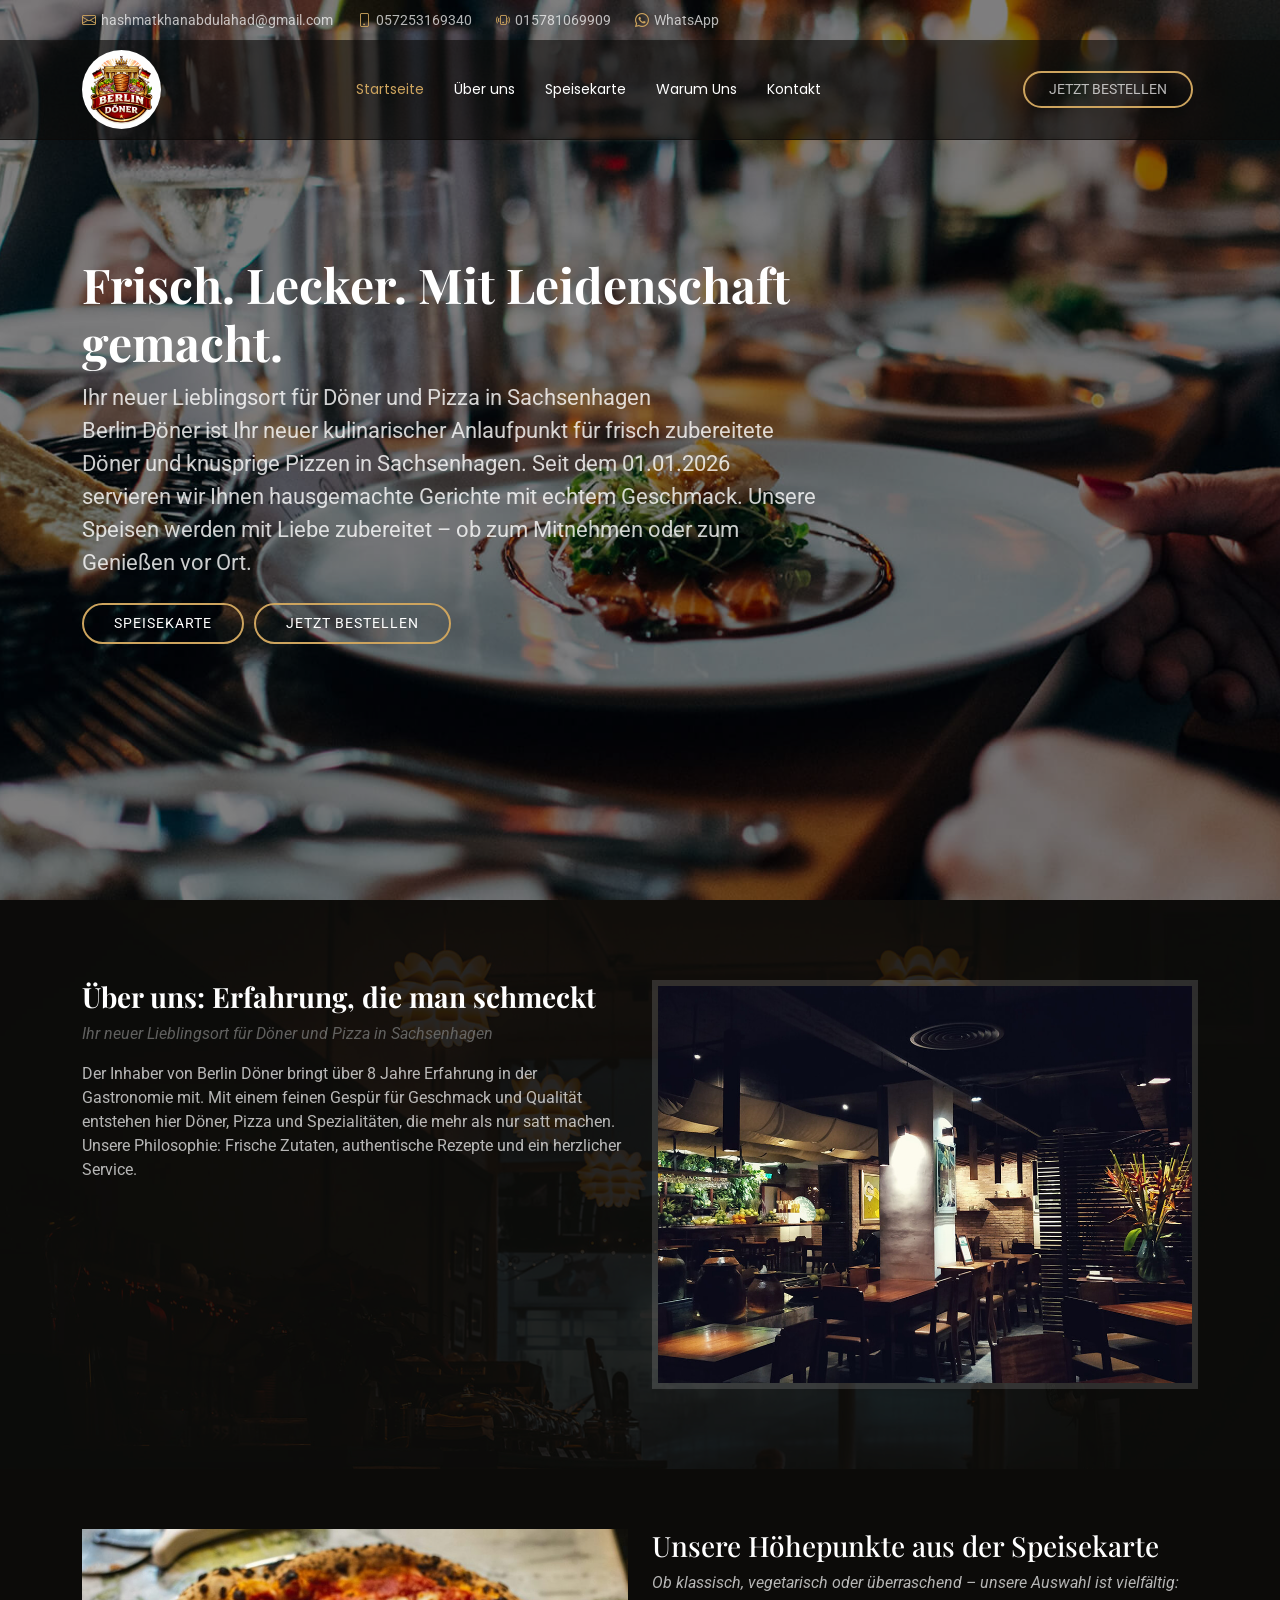
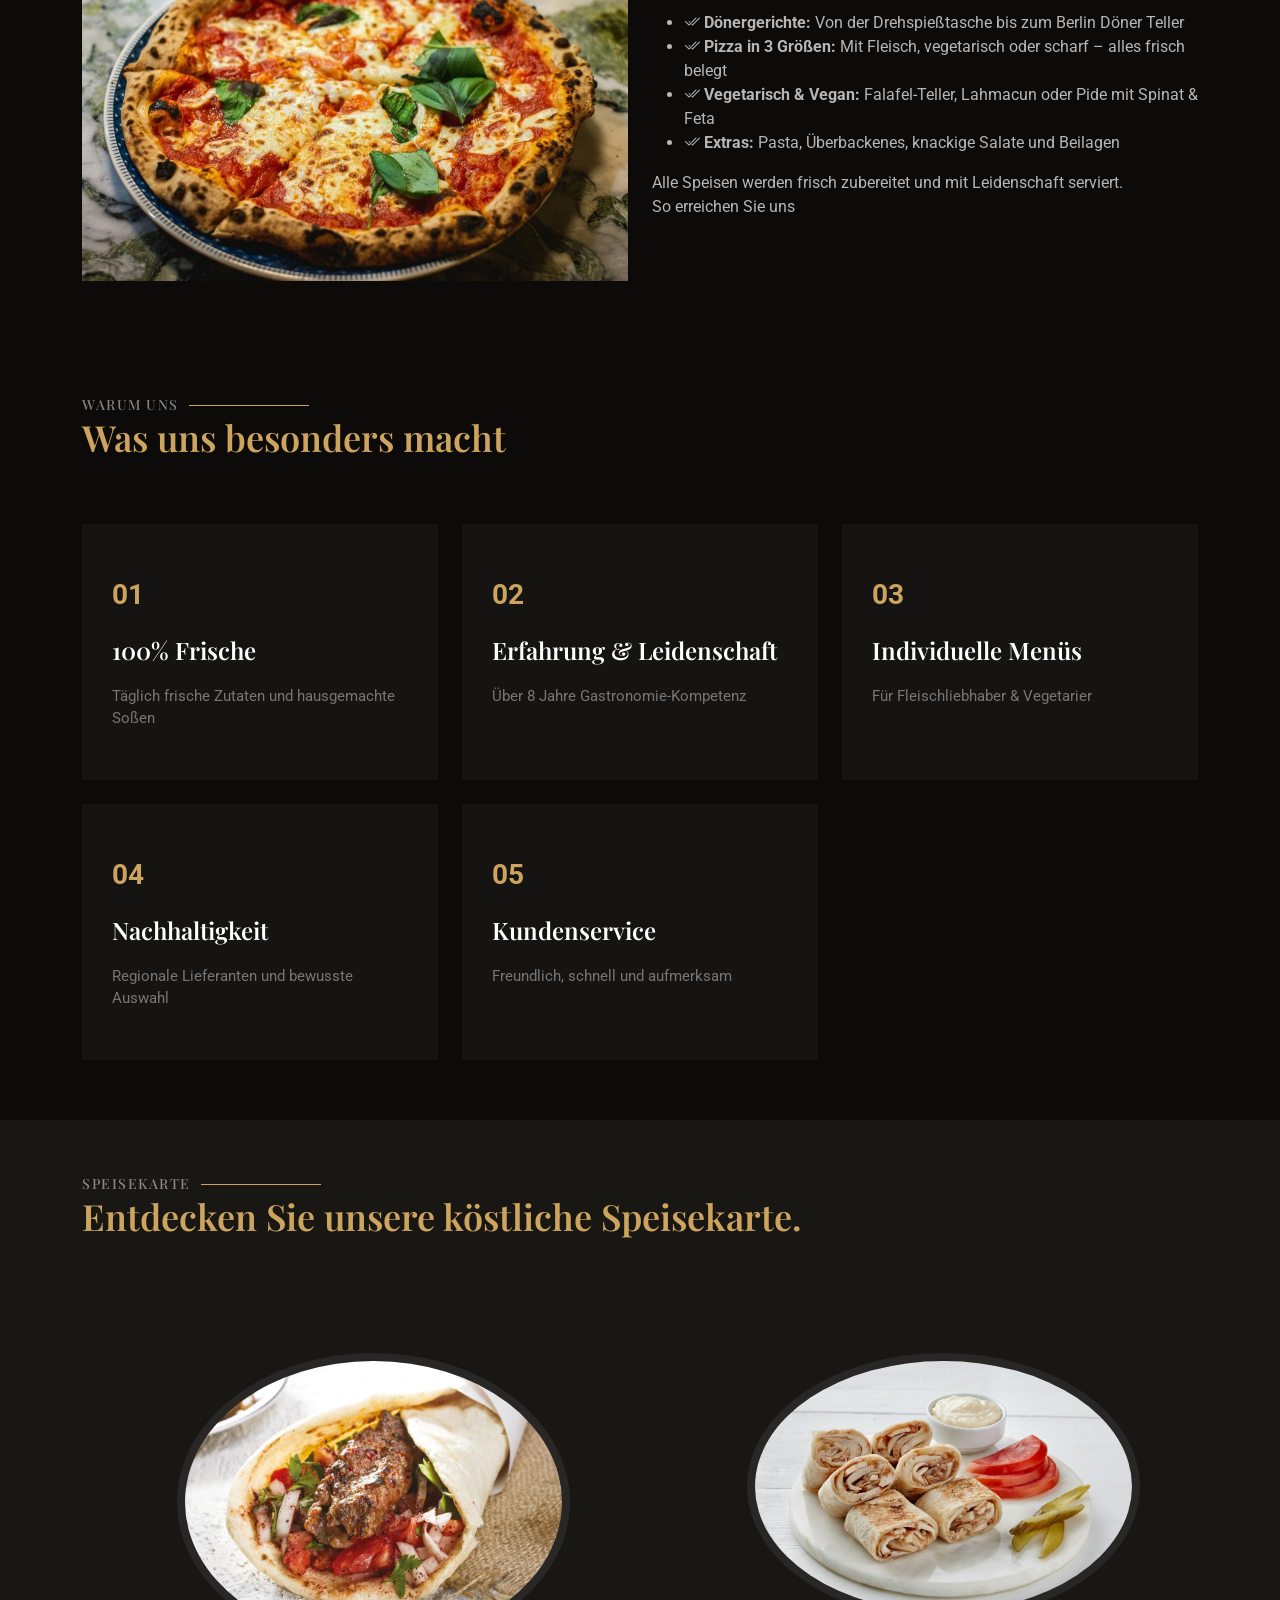
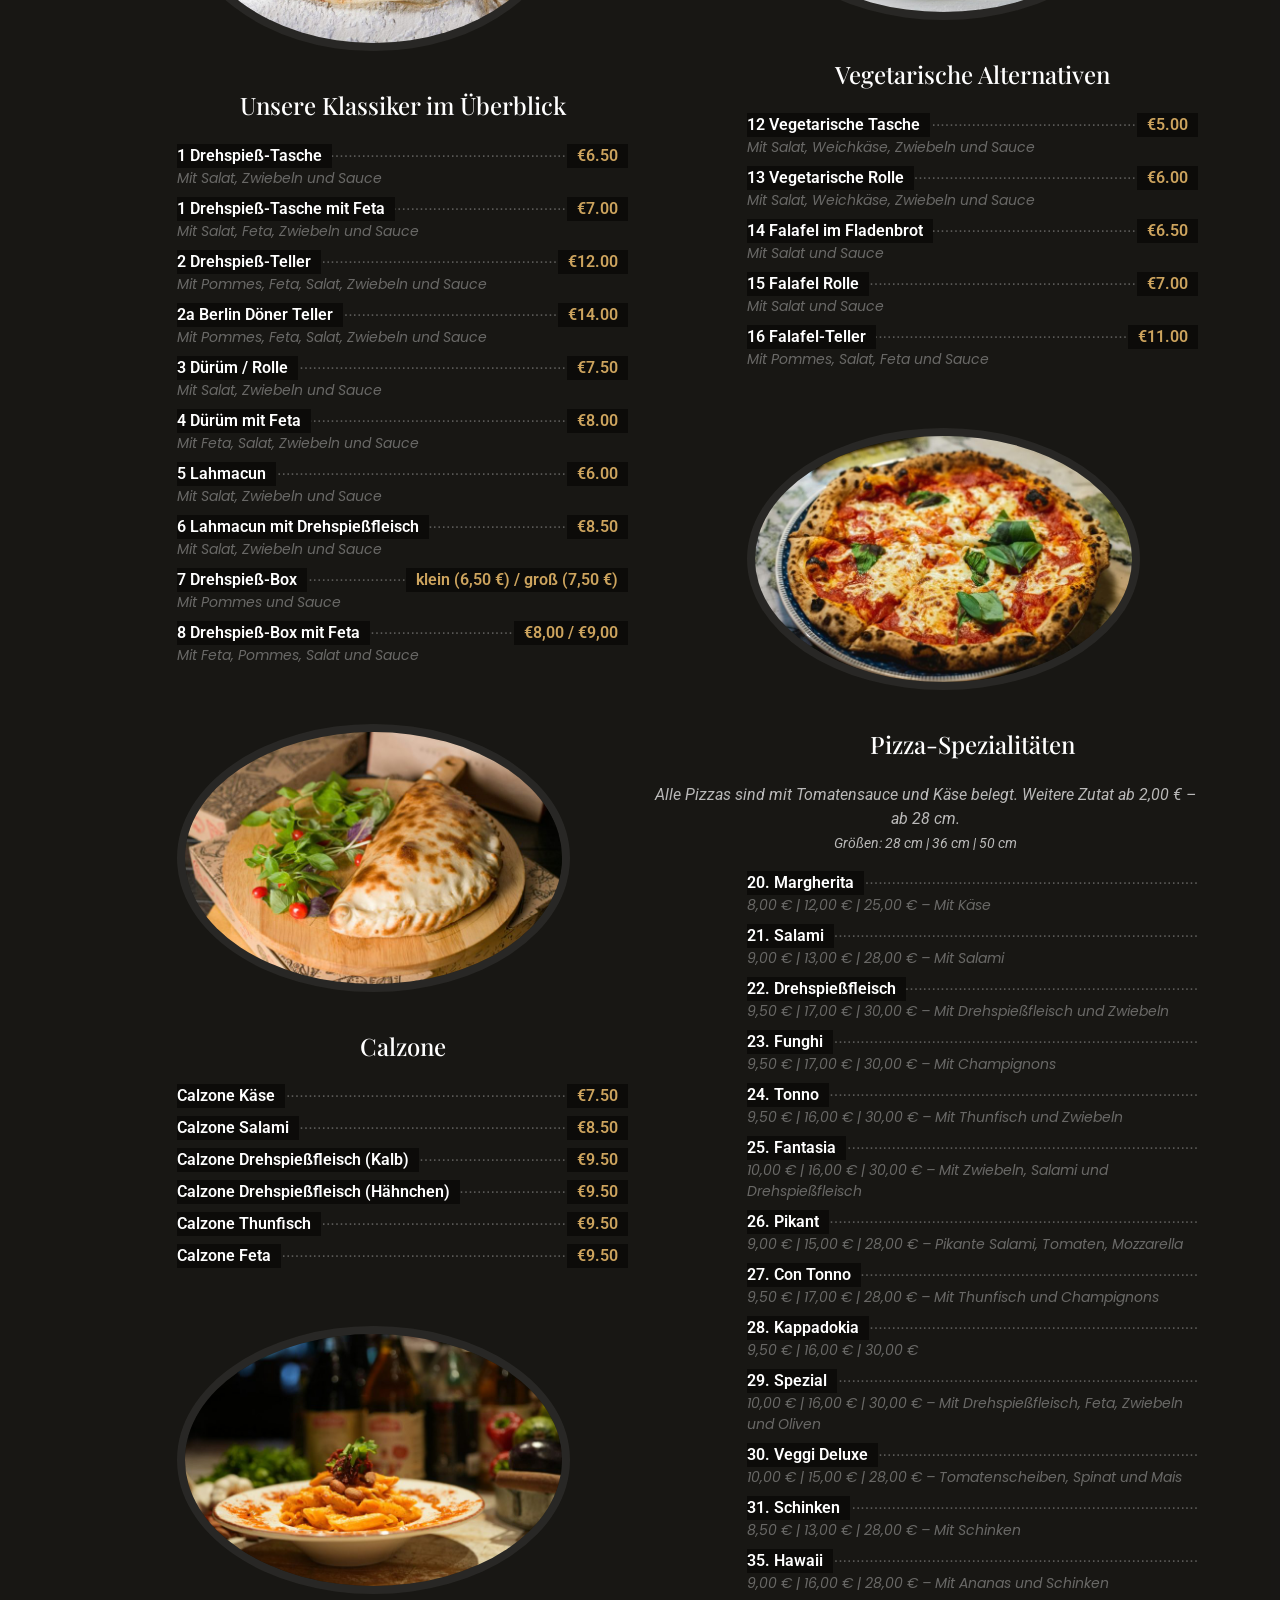
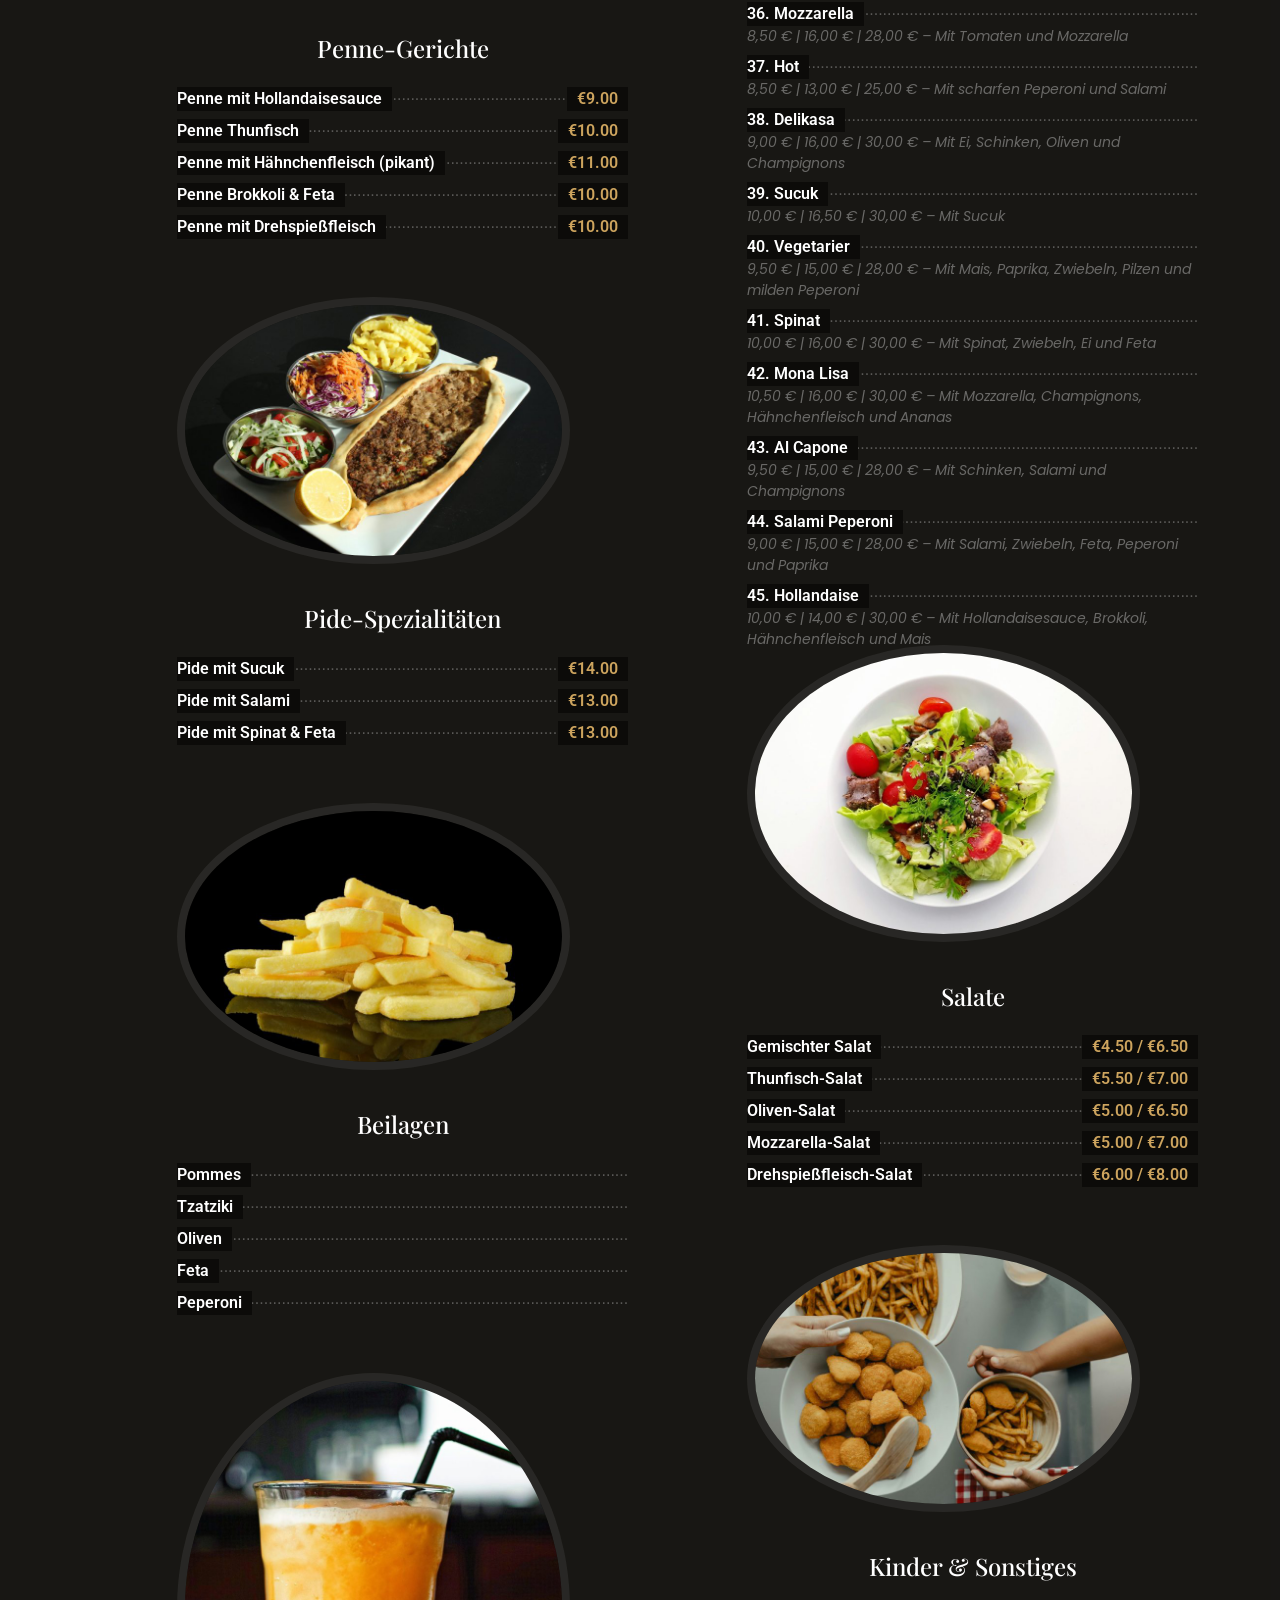
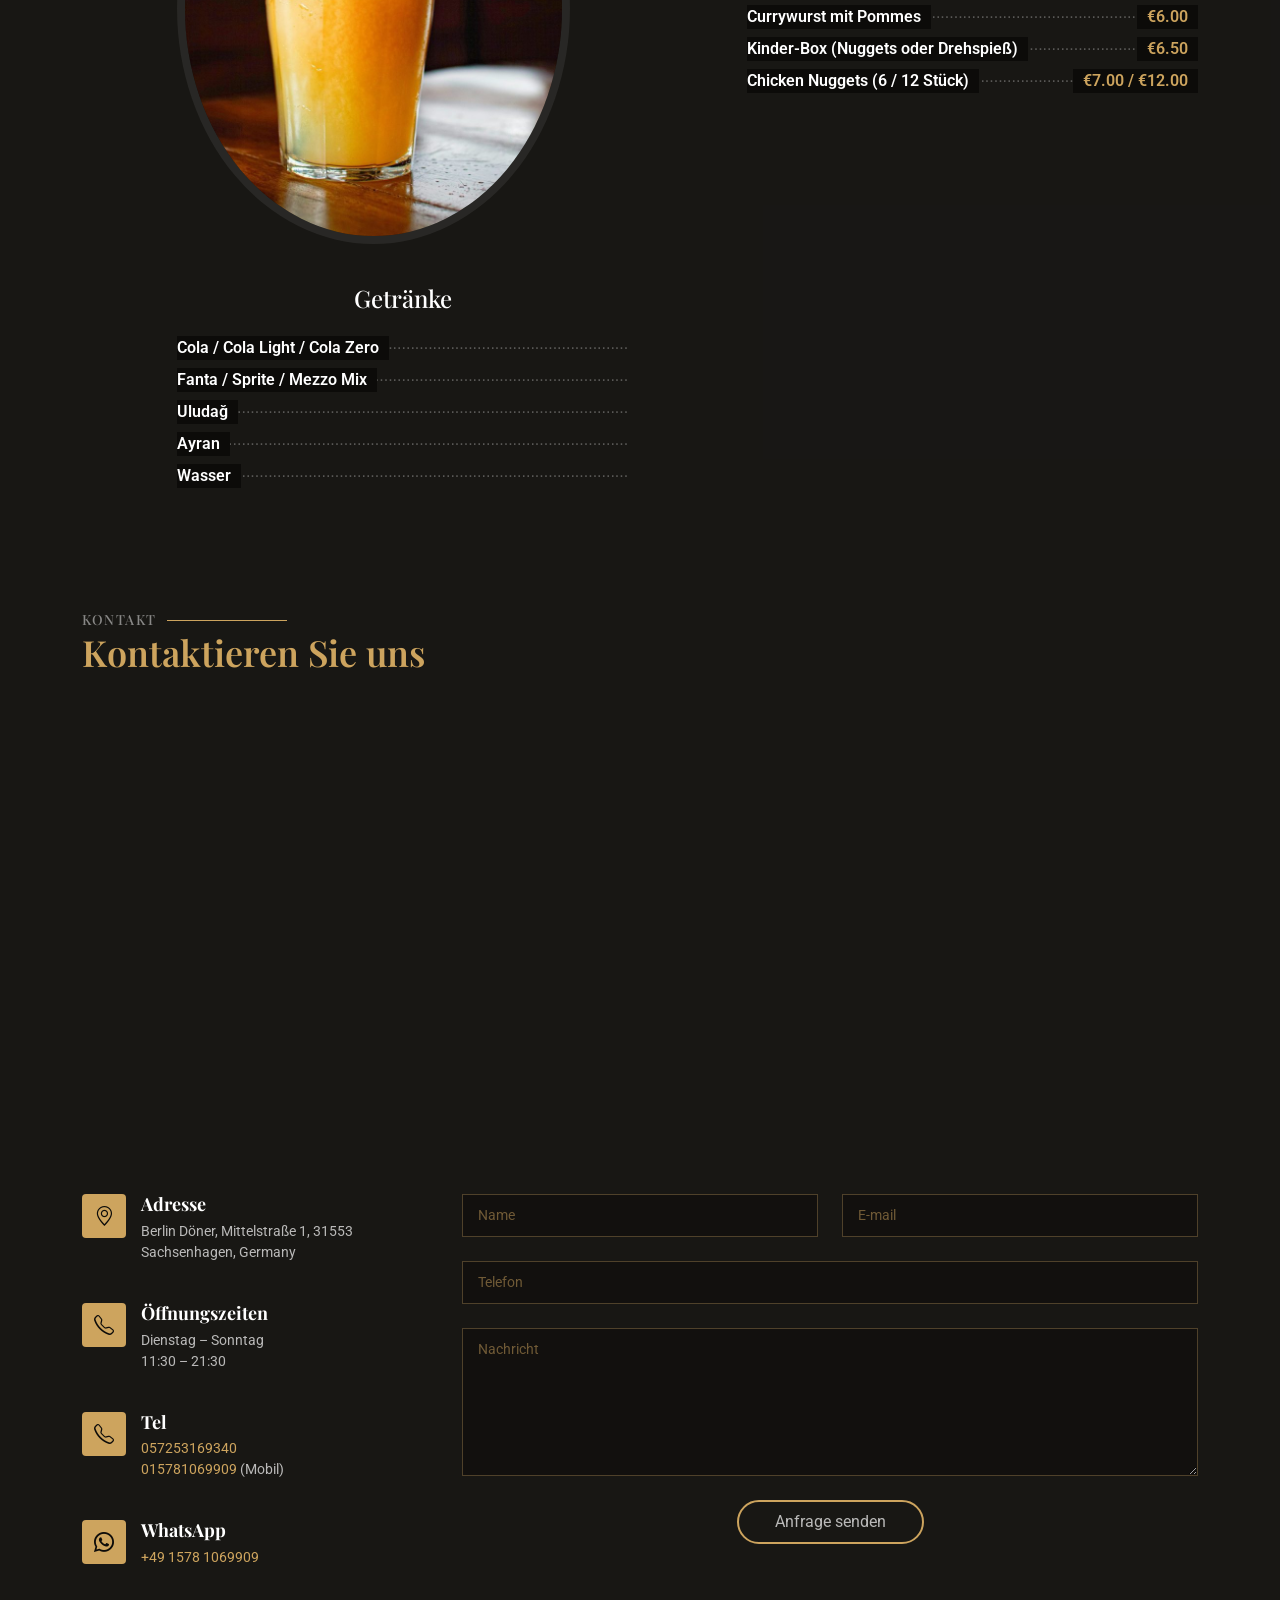
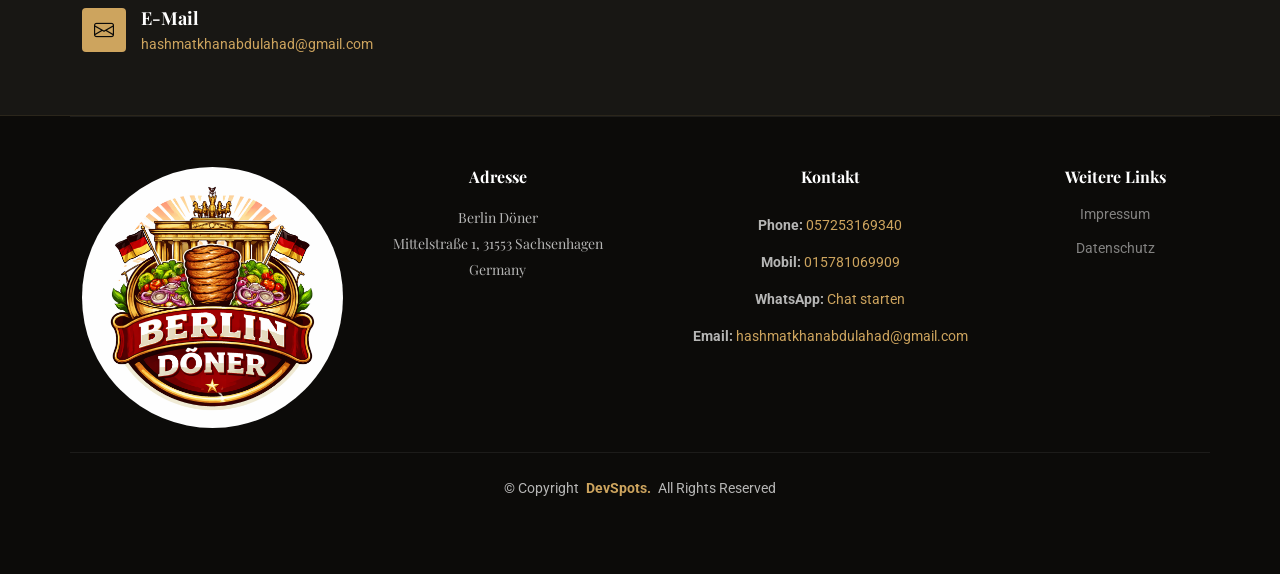
<file: index.html>
<!DOCTYPE html>
<html lang="de">

<head>
  <meta charset="utf-8">
  <meta content="width=device-width, initial-scale=1.0" name="viewport">
  <title>Döner und Pizza | Sachsenhagen | Berlin Döner</title>
  <meta name="description"
    content="Frische Döner & Pizza in Sachsenhagen. Berlin Döner bietet Qualität, Geschmack & Erfahrung. Jetzt vorbeikommen oder direkt anrufen!">
  <meta name="keywords"
    content="Döner und Pizza, Sachsenhagen, Berlin Döner, Döner, Pizza, Döner Kebab, Döner Spieß, Döner Teller, Döner Berlin">

  <!-- SEO & Social Media Meta Tags -->
  <link rel="canonical" href="https://der-berlin-döner.de/">
  <meta name="robots" content="index, follow">
  <meta name="author" content="Berlin Döner">
  <meta name="copyright" content="Berlin Döner">

  <!-- Open Graph / Facebook -->
  <meta property="og:type" content="website">
  <meta property="og:url" content="https://der-berlin-döner.de/">
  <meta property="og:title" content="Döner und Pizza | Sachsenhagen | Berlin Döner">
  <meta property="og:description"
    content="Frische Döner & Pizza in Sachsenhagen. Berlin Döner bietet Qualität, Geschmack & Erfahrung. Jetzt vorbeikommen oder direkt anrufen!">
  <meta property="og:image" content="https://der-berlin-döner.de/assets/img/hero-bg.jpg">

  <!-- Twitter -->
  <meta property="twitter:card" content="summary_large_image">
  <meta property="twitter:url" content="https://der-berlin-döner.de/">
  <meta property="twitter:title" content="Döner und Pizza | Sachsenhagen | Berlin Döner">
  <meta property="twitter:description"
    content="Frische Döner & Pizza in Sachsenhagen. Berlin Döner bietet Qualität, Geschmack & Erfahrung. Jetzt vorbeikommen oder direkt anrufen!">
  <meta property="twitter:image" content="https://der-berlin-döner.de/assets/img/hero-bg.jpg">

  <!-- Mobile Theme Color -->
  <meta name="theme-color" content="#cda45e">


  <!-- Favicons -->
  <link href="assets/img/favicon.ico" rel="icon">
  <!-- <link href="assets/img/favicon.png" rel="icon"> -->
  <link href="assets/img/apple-touch-icon.png" rel="apple-touch-icon">

  <!-- Structured Data (JSON-LD) for Local SEO -->
  <script type="application/ld+json">
    {
      "@context": "https://schema.org",
      "@type": "Restaurant",
      "name": "Berlin Döner",
      "image": "https://der-berlin-döner.de/assets/img/hero-bg.jpg",
      "@id": "https://der-berlin-döner.de/",
      "url": "https://der-berlin-döner.de/",
      "telephone": "+4957253169340",
      "address": {
        "@type": "PostalAddress",
        "streetAddress": "Mittelstraße 1",
        "addressLocality": "Sachsenhagen",
        "postalCode": "31553",
        "addressCountry": "DE"
      },
      "openingHoursSpecification": [
        {
          "@type": "OpeningHoursSpecification",
          "dayOfWeek": [
            "Tuesday",
            "Wednesday",
            "Thursday",
            "Friday",
            "Saturday",
            "Sunday"
          ],
          "opens": "11:30",
          "closes": "21:30"
        }
      ],
      "servesCuisine": ["German", "Turkish", "Döner", "Pizza"],
      "priceRange": "€"
    }
  </script>

  <!-- Fonts -->
  <link href="https://fonts.googleapis.com" rel="preconnect">
  <link href="https://fonts.gstatic.com" rel="preconnect" crossorigin>
  <link
    href="https://fonts.googleapis.com/css2?family=Roboto:ital,wght@0,100;0,300;0,400;0,500;0,700;0,900;1,100;1,300;1,400;1,500;1,700;1,900&family=Poppins:ital,wght@0,100;0,200;0,300;0,400;0,500;0,600;0,700;0,800;0,900;1,100;1,200;1,300;1,400;1,500;1,600;1,700;1,800;1,900&family=Playfair+Display:ital,wght@0,400;0,500;0,600;0,700;0,800;0,900;1,400;1,500;1,600;1,700;1,800;1,900&display=swap"
    rel="stylesheet">

  <!-- Vendor CSS Files -->
  <link href="assets/vendor/bootstrap/css/bootstrap.min.css" rel="stylesheet">
  <link href="assets/vendor/bootstrap-icons/bootstrap-icons.css" rel="stylesheet">
  <link href="assets/vendor/aos/aos.css" rel="stylesheet">
  <link href="assets/vendor/glightbox/css/glightbox.min.css" rel="stylesheet">
  <link href="assets/vendor/swiper/swiper-bundle.min.css" rel="stylesheet">

  <!-- Main CSS File -->
  <link href="assets/css/main.css" rel="stylesheet">

  <!-- =======================================================
  * Template Name: Restaurantly
  * Template URL: https://bootstrapmade.com/restaurantly-restaurant-template/
  * Updated: Aug 07 2024 with Bootstrap v5.3.3
  * Author: BootstrapMade.com
  * License: https://bootstrapmade.com/license/
  ======================================================== -->
</head>

<body class="index-page">

  <header id="header" class="header fixed-top">

    <div class="topbar d-flex align-items-center">
      <div class="container d-flex justify-content-center justify-content-md-between">
        <div class="contact-info d-flex align-items-center">
          <i class="bi bi-envelope d-flex align-items-center"><a
              href="mailto:hashmatkhanabdulahad@gmail.com">hashmatkhanabdulahad@gmail.com</a></i>
          <i class="bi bi-phone d-flex align-items-center ms-4"><a href="tel:+4957253169340">057253169340</a></i>
          <i class="bi bi-phone-vibrate d-flex align-items-center ms-4"><a href="tel:+4915781069909">015781069909</a></i>
          <i class="bi bi-whatsapp d-flex align-items-center ms-4"><a href="https://wa.me/4915781069909" target="_blank" rel="noopener noreferrer">WhatsApp</a></i>
        </div>
        <!-- language change button -->
        <!-- <div class="languages d-none d-md-flex align-items-center">
          <ul>
            <li>En</li>
            <li><a href="#">De</a></li>
          </ul>
        </div> -->
      </div>
    </div><!-- End Top Bar -->

    <div class="branding d-flex align-items-cente">

      <div class="container position-relative d-flex align-items-center justify-content-between">
        <a href="index.html" class="logo d-flex align-items-center me-auto me-xl-0">
          <!-- Uncomment the line below if you also wish to use an image logo -->
          <img src="assets/img/logo.png" alt="Berlin Döner" width="100" height="120" class="rounded-circle w-auto"
            style="max-height: 79px;">
          <!-- <h1 class="sitename">Restaurantly</h1> -->
        </a>

        <nav id="navmenu" class="navmenu">
          <ul>
            <li><a href="#hero" class="active">Startseite<br></a></li>
            <li><a href="#about">Über uns</a></li>
            <li><a href="#menu">Speisekarte</a></li>
            <li><a href="#why-us">Warum Uns</a></li>
            <!-- <li><a href="#events">Events</a></li>
            <li><a href="#chefs">Chefs</a></li>
            <li><a href="#gallery">Gallery</a></li> -->
            <li><a href="#contact">Kontakt</a></li>
          </ul>
          <i class="mobile-nav-toggle d-xl-none bi bi-list"></i>
        </nav>

        <a class="btn-book-a-table d-none d-xl-block" href="#contact">Jetzt bestellen</a>

      </div>

    </div>

  </header>

  <main class="main">

    <!-- Hero Section -->
    <section id="hero" class="hero section dark-background">

      <img src="assets/img/hero-bg.jpg" alt="" data-aos="fade-in">

      <div class="container">
        <div class="row">
          <div class="col-lg-8 d-flex flex-column align-items-center align-items-lg-start">
            <h2 data-aos="fade-up" data-aos-delay="100">Frisch. Lecker. Mit Leidenschaft gemacht.
              <!-- <span>Restaurantly</span> -->
            </h2>
            <p data-aos="fade-up" data-aos-delay="200" style="font-size: 22px;">
              Ihr neuer Lieblingsort für Döner und Pizza in Sachsenhagen
              <br>Berlin Döner ist Ihr neuer kulinarischer Anlaufpunkt für frisch zubereitete Döner und knusprige Pizzen
              in Sachsenhagen. Seit dem 01.01.2026 servieren wir Ihnen hausgemachte Gerichte mit echtem Geschmack.
              Unsere Speisen werden mit Liebe zubereitet – ob zum Mitnehmen oder zum Genießen vor Ort.
            </p>
            <div class="d-flex mt-4" data-aos="fade-up" data-aos-delay="300">
              <a href="#menu" class="cta-btn">Speisekarte</a>
              <a href="#contact" class="cta-btn">Jetzt bestellen</a>
            </div>
          </div>
          <!-- video play button -->
          <!-- <div class="col-lg-4 d-flex align-items-center justify-content-center mt-5 mt-lg-0">
            <a href="https://www.youtube.com/watch?v=Y7f98aduVJ8" class="glightbox pulsating-play-btn"></a>
          </div> -->
        </div>
      </div>

    </section><!-- /Hero Section -->

    <!-- About Section -->
    <section id="about" class="about section">

      <div class="container" data-aos="fade-up" data-aos-delay="100">

        <div class="row gy-4">
          <div class="col-lg-6 order-1 order-lg-2">
            <img src="assets/img/about.jpg" class="img-fluid about-img" alt="">
          </div>
          <div class="col-lg-6 order-2 order-lg-1 content">
            <h3>Über uns: Erfahrung, die man schmeckt</h3>
            <p class="fst-italic">
              Ihr neuer Lieblingsort für Döner und Pizza in Sachsenhagen
            </p>
            <!-- <ul>
              <li><i class="bi bi-check2-all"></i> <span>Ullamco laboris nisi ut aliquip ex ea commodo consequat.</span>
              </li>
              <li><i class="bi bi-check2-all"></i> <span>Duis aute irure dolor in reprehenderit in voluptate
                  velit.</span></li>
              <li><i class="bi bi-check2-all"></i> <span>Ullamco laboris nisi ut aliquip ex ea commodo consequat. Duis
                  aute irure dolor in reprehenderit in voluptate trideta storacalaperda mastiro dolore eu fugiat nulla
                  pariatur.</span></li>
            </ul> -->
            <p>
              Der Inhaber von Berlin Döner bringt über 8 Jahre Erfahrung in der Gastronomie mit. Mit einem feinen Gespür
              für Geschmack und Qualität entstehen hier Döner, Pizza und Spezialitäten, die mehr als nur satt machen.
              Unsere Philosophie: Frische Zutaten, authentische Rezepte und ein herzlicher Service.
            </p>
          </div>
        </div>

      </div>

    </section><!-- /About Section -->

    <!-- Our menu highlights -->
    <section id="our-menu-highlights" class="our-menu-highlights section">

      <div class="container" data-aos="fade-up" data-aos-delay="100">

        <div class="row gy-4">
          <div class="col-lg-6 order-2 order-lg-1">
            <img src="assets/img/menu-highlight.jpg" class="img-fluid about-img" alt="">
          </div>
          <div class="col-lg-6 order-1 order-lg-2 content">
            <h3>Unsere Höhepunkte aus der Speisekarte</h3>
            <p class="fst-italic">
              Ob klassisch, vegetarisch oder überraschend – unsere Auswahl ist vielfältig:
            </p>
            <ul>
              <li><i class="bi bi-check2-all"></i> <span><b>Dönergerichte:</b> Von der Drehspießtasche bis zum Berlin
                  Döner
                  Teller</span>
              </li>
              <li><i class="bi bi-check2-all"></i> <span><b>Pizza in 3 Größen:</b> Mit Fleisch, vegetarisch oder scharf
                  – alles
                  frisch belegt</span></li>
              <li><i class="bi bi-check2-all"></i> <span><b>Vegetarisch & Vegan:</b> Falafel-Teller, Lahmacun oder Pide
                  mit
                  Spinat & Feta</span></li>
              <li><i class="bi bi-check2-all"></i> <span><b>Extras:</b> Pasta, Überbackenes, knackige Salate und
                  Beilagen</span></li>
            </ul>
            <p>
              Alle Speisen werden frisch zubereitet und mit Leidenschaft serviert.
              <br />So erreichen Sie uns
            </p>
          </div>
        </div>

      </div>

    </section><!-- /Our menu highlights -->

    <!-- Why Us Section -->
    <section id="why-us" class="why-us section">

      <!-- Section Title -->
      <div class="container section-title" data-aos="fade-up">
        <h2>WARUM UNS</h2>
        <p>Was uns besonders macht</p>
      </div><!-- End Section Title -->

      <div class="container">

        <div class="row gy-4">

          <div class="col-lg-4" data-aos="fade-up" data-aos-delay="100">
            <div class="card-item">
              <span>01</span>
              <h4><a href="" class="stretched-link">100% Frische</a></h4>
              <p>Täglich frische Zutaten und hausgemachte Soßen</p>
            </div>
          </div><!-- Card Item -->

          <div class="col-lg-4" data-aos="fade-up" data-aos-delay="200">
            <div class="card-item">
              <span>02</span>
              <h4><a href="" class="stretched-link">Erfahrung & Leidenschaft</a></h4>
              <p>Über 8 Jahre Gastronomie-Kompetenz</p>
            </div>
          </div><!-- Card Item -->

          <div class="col-lg-4" data-aos="fade-up" data-aos-delay="300">
            <div class="card-item">
              <span>03</span>
              <h4><a href="" class="stretched-link">Individuelle Menüs</a></h4>
              <p>Für Fleischliebhaber & Vegetarier</p>
            </div>
          </div><!-- Card Item -->

          <div class="col-lg-4" data-aos="fade-up" data-aos-delay="100">
            <div class="card-item">
              <span>04</span>
              <h4><a href="" class="stretched-link">Nachhaltigkeit</a></h4>
              <p>Regionale Lieferanten und bewusste Auswahl</p>
            </div>
          </div><!-- Card Item -->

          <div class="col-lg-4" data-aos="fade-up" data-aos-delay="200">
            <div class="card-item">
              <span>05</span>
              <h4><a href="" class="stretched-link">Kundenservice</a></h4>
              <p>Freundlich, schnell und aufmerksam</p>
            </div>
          </div><!-- Card Item -->

        </div>

      </div>

    </section><!-- /Why Us Section -->

    <!-- Menu Section -->
    <section id="menu" class="menu section">

      <!-- Section Title -->
      <div class="container section-title" data-aos="fade-up">
        <h2>Speisekarte</h2>
        <p>Entdecken Sie unsere köstliche Speisekarte.</p>
      </div><!-- End Section Title -->

      <div class="container isotope-layout" data-default-filter="*" data-layout="masonry" data-sort="original-order">

        <!-- Menu Filters -->
        <!-- <div class="row" data-aos="fade-up" data-aos-delay="100">
          <div class="col-lg-12 d-flex justify-content-center">
            <ul class="menu-filters isotope-filters">
              <li data-filter="*" class="filter-active">All</li>
              <li data-filter=".filter-starters">Starters</li>
              <li data-filter=".filter-salads">Salads</li>
              <li data-filter=".filter-specialty">Specialty</li>
            </ul>
          </div>
        </div> -->

        <div class="row isotope-container" data-aos="fade-up" data-aos-delay="200">

          <div class="col-lg-6 menu-item isotope-item filter-starters">
            <img src="assets/img/menu2/1.jpg" class="menu-img" alt="">
            <h4 class="text-center mb-4">Unsere Klassiker im Überblick</h4>
            <div class="menu-content"><a href="#">1 Drehspieß-Tasche</a><span>€6.50</span></div>
            <div class="menu-ingredients">Mit Salat, Zwiebeln und Sauce</div>
            <div class="menu-content"><a href="#">1 Drehspieß-Tasche mit Feta</a><span>€7.00</span></div>
            <div class="menu-ingredients">Mit Salat, Feta, Zwiebeln und Sauce</div>
            <div class="menu-content"><a href="#">2 Drehspieß-Teller</a><span>€12.00</span></div>
            <div class="menu-ingredients">Mit Pommes, Feta, Salat, Zwiebeln und Sauce</div>
            <div class="menu-content"><a href="#">2a Berlin Döner Teller</a><span>€14.00</span></div>
            <div class="menu-ingredients">Mit Pommes, Feta, Salat, Zwiebeln und Sauce</div>
            <div class="menu-content"><a href="#">3 Dürüm / Rolle</a><span>€7.50</span></div>
            <div class="menu-ingredients">Mit Salat, Zwiebeln und Sauce</div>
            <div class="menu-content"><a href="#">4 Dürüm mit Feta</a><span>€8.00</span></div>
            <div class="menu-ingredients">Mit Feta, Salat, Zwiebeln und Sauce</div>
            <div class="menu-content"><a href="#">5 Lahmacun</a><span>€6.00</span></div>
            <div class="menu-ingredients">Mit Salat, Zwiebeln und Sauce</div>
            <div class="menu-content"><a href="#">6 Lahmacun mit Drehspießfleisch</a><span>€8.50</span></div>
            <div class="menu-ingredients">Mit Salat, Zwiebeln und Sauce</div>
            <div class="menu-content"><a href="#">7 Drehspieß-Box</a><span>klein (6,50 €)
                / groß (7,50 €)</span></div>
            <div class="menu-ingredients">Mit Pommes und Sauce</div>
            <div class="menu-content"><a href="#">8 Drehspieß-Box mit Feta</a><span>€8,00 / €9,00</span></div>
            <div class="menu-ingredients">Mit Feta, Pommes, Salat und Sauce</div>
          </div><!-- Menu Item -->

          <div class="col-lg-6 menu-item isotope-item filter-specialty">
            <img src="assets/img/menu2/2.jpg" class="menu-img" alt="">
            <h4 class="text-center mb-4">Vegetarische Alternativen</h4>
            <div class="menu-content"><a href="#">12 Vegetarische Tasche</a><span>€5.00</span></div>
            <div class="menu-ingredients">Mit Salat, Weichkäse, Zwiebeln und Sauce</div>
            <div class="menu-content"><a href="#">13 Vegetarische Rolle</a><span>€6.00</span></div>
            <div class="menu-ingredients">Mit Salat, Weichkäse, Zwiebeln und Sauce</div>
            <div class="menu-content"><a href="#">14 Falafel im Fladenbrot</a><span>€6.50</span></div>
            <div class="menu-ingredients">Mit Salat und Sauce</div>
            <div class="menu-content"><a href="#">15 Falafel Rolle</a><span>€7.00</span></div>
            <div class="menu-ingredients">Mit Salat und Sauce</div>
            <div class="menu-content"><a href="#">16 Falafel-Teller</a><span>€11.00</span></div>
            <div class="menu-ingredients">Mit Pommes, Salat, Feta und Sauce</div>
          </div><!-- Menu Item -->

          <div class="col-lg-6 menu-item isotope-item filter-starters">
            <img src="assets/img/menu2/3.jpg" class="menu-img" alt="">
            <h4 class="text-center mb-4">Pizza-Spezialitäten</h4>
            <p class="text-center fst-italic mb-3">Alle Pizzas sind mit Tomatensauce und Käse belegt. Weitere Zutat ab 2,00 € – ab 28 cm.<br/><small>Größen: 28 cm | 36 cm | 50 cm</small></p>
            <div class="menu-content"><a href="#">20. Margherita</a></div>
            <div class="menu-ingredients">8,00 € | 12,00 € | 25,00 € – Mit Käse</div>
            <div class="menu-content"><a href="#">21. Salami</a></div>
            <div class="menu-ingredients">9,00 € | 13,00 € | 28,00 € – Mit Salami</div>
            <div class="menu-content"><a href="#">22. Drehspießfleisch</a></div>
            <div class="menu-ingredients">9,50 € | 17,00 € | 30,00 € – Mit Drehspießfleisch und Zwiebeln</div>
            <div class="menu-content"><a href="#">23. Funghi</a></div>
            <div class="menu-ingredients">9,50 € | 17,00 € | 30,00 € – Mit Champignons</div>
            <div class="menu-content"><a href="#">24. Tonno</a></div>
            <div class="menu-ingredients">9,50 € | 16,00 € | 30,00 € – Mit Thunfisch und Zwiebeln</div>
            <div class="menu-content"><a href="#">25. Fantasia</a></div>
            <div class="menu-ingredients">10,00 € | 16,00 € | 30,00 € – Mit Zwiebeln, Salami und Drehspießfleisch</div>
            <div class="menu-content"><a href="#">26. Pikant</a></div>
            <div class="menu-ingredients">9,00 € | 15,00 € | 28,00 € – Pikante Salami, Tomaten, Mozzarella</div>
            <div class="menu-content"><a href="#">27. Con Tonno</a></div>
            <div class="menu-ingredients">9,50 € | 17,00 € | 28,00 € – Mit Thunfisch und Champignons</div>
            <div class="menu-content"><a href="#">28. Kappadokia</a></div>
            <div class="menu-ingredients">9,50 € | 16,00 € | 30,00 €</div>
            <div class="menu-content"><a href="#">29. Spezial</a></div>
            <div class="menu-ingredients">10,00 € | 16,00 € | 30,00 € – Mit Drehspießfleisch, Feta, Zwiebeln und Oliven</div>
            <div class="menu-content"><a href="#">30. Veggi Deluxe</a></div>
            <div class="menu-ingredients">10,00 € | 15,00 € | 28,00 € – Tomatenscheiben, Spinat und Mais</div>
            <div class="menu-content"><a href="#">31. Schinken</a></div>
            <div class="menu-ingredients">8,50 € | 13,00 € | 28,00 € – Mit Schinken</div>
            <div class="menu-content"><a href="#">35. Hawaii</a></div>
            <div class="menu-ingredients">9,00 € | 16,00 € | 28,00 € – Mit Ananas und Schinken</div>
            <div class="menu-content"><a href="#">36. Mozzarella</a></div>
            <div class="menu-ingredients">8,50 € | 16,00 € | 28,00 € – Mit Tomaten und Mozzarella</div>
            <div class="menu-content"><a href="#">37. Hot</a></div>
            <div class="menu-ingredients">8,50 € | 13,00 € | 25,00 € – Mit scharfen Peperoni und Salami</div>
            <div class="menu-content"><a href="#">38. Delikasa</a></div>
            <div class="menu-ingredients">9,00 € | 16,00 € | 30,00 € – Mit Ei, Schinken, Oliven und Champignons</div>
            <div class="menu-content"><a href="#">39. Sucuk</a></div>
            <div class="menu-ingredients">10,00 € | 16,50 € | 30,00 € – Mit Sucuk</div>
            <div class="menu-content"><a href="#">40. Vegetarier</a></div>
            <div class="menu-ingredients">9,50 € | 15,00 € | 28,00 € – Mit Mais, Paprika, Zwiebeln, Pilzen und milden Peperoni</div>
            <div class="menu-content"><a href="#">41. Spinat</a></div>
            <div class="menu-ingredients">10,00 € | 16,00 € | 30,00 € – Mit Spinat, Zwiebeln, Ei und Feta</div>
            <div class="menu-content"><a href="#">42. Mona Lisa</a></div>
            <div class="menu-ingredients">10,50 € | 16,00 € | 30,00 € – Mit Mozzarella, Champignons, Hähnchenfleisch und Ananas</div>
            <div class="menu-content"><a href="#">43. Al Capone</a></div>
            <div class="menu-ingredients">9,50 € | 15,00 € | 28,00 € – Mit Schinken, Salami und Champignons</div>
            <div class="menu-content"><a href="#">44. Salami Peperoni</a></div>
            <div class="menu-ingredients">9,00 € | 15,00 € | 28,00 € – Mit Salami, Zwiebeln, Feta, Peperoni und Paprika</div>
            <div class="menu-content"><a href="#">45. Hollandaise</a></div>
            <div class="menu-ingredients">10,00 € | 14,00 € | 30,00 € – Mit Hollandaisesauce, Brokkoli, Hähnchenfleisch und Mais</div>
          </div><!-- Menu Item -->

          <div class="col-lg-6 menu-item isotope-item filter-salads">
            <img src="assets/img/menu2/4.jpg" class="menu-img" alt="">
            <h4 class="text-center mb-4">Calzone</h4>
            <div class="menu-content mb-2"><a href="#">Calzone Käse</a><span>€7.50</span></div>
            <div class="menu-content mb-2"><a href="#">Calzone Salami</a><span>€8.50</span></div>
            <div class="menu-content mb-2"><a href="#">Calzone Drehspießfleisch (Kalb)</a><span>€9.50</span></div>
            <div class="menu-content mb-2"><a href="#">Calzone Drehspießfleisch (Hähnchen)</a><span>€9.50</span></div>
            <div class="menu-content mb-2"><a href="#">Calzone Thunfisch</a><span>€9.50</span></div>
            <div class="menu-content mb-2"><a href="#">Calzone Feta</a><span>€9.50</span></div>
          </div><!-- Menu Item -->

          <div class="col-lg-6 menu-item isotope-item filter-specialty">
            <img src="assets/img/menu2/5.jpg" class="menu-img" alt="">
            <h4 class="text-center mb-4">Penne-Gerichte</h4>
            <div class="menu-content mb-2"><a href="#">Penne mit Hollandaisesauce</a><span>€9.00</span></div>
            <div class="menu-content mb-2"><a href="#">Penne Thunfisch</a><span>€10.00</span></div>
            <div class="menu-content mb-2"><a href="#">Penne mit Hähnchenfleisch (pikant)</a><span>€11.00</span></div>
            <div class="menu-content mb-2"><a href="#">Penne Brokkoli & Feta</a><span>€10.00</span></div>
            <div class="menu-content mb-2"><a href="#">Penne mit Drehspießfleisch</a><span>€10.00</span></div>
          </div><!-- Menu Item -->

          <div class="col-lg-6 menu-item isotope-item filter-starters">
            <img src="assets/img/menu2/6.jpg" class="menu-img" alt="">
            <h4 class="text-center mb-4">Pide-Spezialitäten</h4>
            <div class="menu-content mb-2"><a href="#">Pide mit Sucuk</a><span>€14.00</span></div>
            <div class="menu-content mb-2"><a href="#">Pide mit Salami</a><span>€13.00</span></div>
            <div class="menu-content mb-2"><a href="#">Pide mit Spinat & Feta</a><span>€13.00</span></div>
          </div><!-- Menu Item -->

          <div class="col-lg-6 menu-item isotope-item filter-salads">
            <img src="assets/img/menu2/7.jpg" class="menu-img" alt="">
            <h4 class="text-center mb-4">Salate</h4>
            <div class="menu-content mb-2"><a href="#">Gemischter Salat</a><span>€4.50 / €6.50</span></div>
            <div class="menu-content mb-2"><a href="#">Thunfisch-Salat</a><span>€5.50 / €7.00</span></div>
            <div class="menu-content mb-2"><a href="#">Oliven-Salat</a><span>€5.00 / €6.50</span></div>
            <div class="menu-content mb-2"><a href="#">Mozzarella-Salat</a><span>€5.00 / €7.00</span></div>
            <div class="menu-content mb-2"><a href="#">Drehspießfleisch-Salat</a><span>€6.00 / €8.00</span></div>
          </div><!-- Menu Item -->

          <div class="col-lg-6 menu-item isotope-item filter-salads">
            <img src="assets/img/menu2/8.jpg" class="menu-img" alt="">
            <h4 class="text-center mb-4">Beilagen</h4>
            <div class="menu-content mb-2"><a href="#">Pommes</a></div>
            <div class="menu-content mb-2"><a href="#">Tzatziki</a></div>
            <div class="menu-content mb-2"><a href="#">Oliven</a></div>
            <div class="menu-content mb-2"><a href="#">Feta</a></div>
            <div class="menu-content mb-2"><a href="#">Peperoni</a></div>
          </div><!-- Menu Item -->

          <div class="col-lg-6 menu-item isotope-item filter-specialty">
            <img src="assets/img/menu2/9.jpg" class="menu-img" alt="">
            <h4 class="text-center mb-4">Kinder & Sonstiges</h4>
            <div class="menu-content mb-2"><a href="#">Currywurst mit Pommes</a><span>€6.00</span></div>
            <div class="menu-content mb-2"><a href="#">Kinder-Box (Nuggets oder Drehspieß)</a><span>€6.50</span></div>
            <div class="menu-content mb-2"><a href="#">Chicken Nuggets (6 / 12 Stück)</a><span>€7.00 / €12.00</span>
            </div>
          </div><!-- Menu Item -->

          <div class="col-lg-6 menu-item isotope-item filter-specialty">
            <img src="assets/img/menu2/10.jpg" class="menu-img" alt="">
            <h4 class="text-center mb-4">Getränke</h4>
            <div class="menu-content mb-2"><a href="#">Cola / Cola Light / Cola Zero</a></div>
            <div class="menu-content mb-2"><a href="#">Fanta / Sprite / Mezzo Mix</a></div>
            <div class="menu-content mb-2"><a href="#">Uludağ</a></div>
            <div class="menu-content mb-2"><a href="#">Ayran</a></div>
            <div class="menu-content mb-2"><a href="#">Wasser</a></div>
          </div><!-- Menu Item -->

        </div><!-- Menu Container -->

      </div>

    </section><!-- /Menu Section -->

    <!-- Contact Section -->
    <section id="contact" class="contact section">

      <!-- Section Title -->
      <div class="container section-title" data-aos="fade-up">
        <h2>Kontakt</h2>
        <p>Kontaktieren Sie uns</p>
      </div><!-- End Section Title -->

      <div class="mb-5" data-aos="fade-up" data-aos-delay="200">
        <iframe style="border:0; width: 100%; height: 400px;"
          src="https://www.google.com/maps/embed?pb=!1m18!1m12!1m3!1d2434.574796904842!2d9.262979676433991!3d52.39625804538398!2m3!1f0!2f0!3f0!3m2!1i1024!2i768!4f13.1!3m3!1m2!1s0x47b080ecfb15ae79%3A0xbd493c0c2cad75a!2sMittelstra%C3%9Fe%201%2C%2031553%20Sachsenhagen%2C%20Germany!5e0!3m2!1sen!2s!4v1770802194647!5m2!1sen!2s"
          frameborder="0" allowfullscreen="" loading="lazy" referrerpolicy="no-referrer-when-downgrade"></iframe>
      </div><!-- End Google Maps -->

      <div class="container" data-aos="fade-up" data-aos-delay="100">

        <div class="row gy-4">

          <div class="col-lg-4">
            <div class="info-item d-flex" data-aos="fade-up" data-aos-delay="300">
              <i class="bi bi-geo-alt flex-shrink-0"></i>
              <div>
                <h3>Adresse</h3>
                <p>Berlin Döner, Mittelstraße 1, 31553 Sachsenhagen, Germany</p>
              </div>
            </div><!-- End Info Item -->

            <div class="info-item d-flex" data-aos="fade-up" data-aos-delay="400">
              <i class="bi bi-telephone flex-shrink-0"></i>
              <div>
                <h3>Öffnungszeiten</h3>
                <p>Dienstag – Sonntag</p>
                <p>11:30 – 21:30</p>
              </div>
            </div><!-- End Info Item -->

            <div class="info-item d-flex" data-aos="fade-up" data-aos-delay="400">
              <i class="bi bi-telephone flex-shrink-0"></i>
              <div>
                <h3>Tel</h3>
                <p><a href="tel:+4957253169340">057253169340</a></p>
                <p><a href="tel:+4915781069909">015781069909</a> (Mobil)</p>
              </div>
            </div><!-- End Info Item -->

            <div class="info-item d-flex" data-aos="fade-up" data-aos-delay="450">
              <i class="bi bi-whatsapp flex-shrink-0"></i>
              <div>
                <h3>WhatsApp</h3>
                <p><a href="https://wa.me/4915781069909" target="_blank" rel="noopener noreferrer">+49 1578 1069909</a></p>
              </div>
            </div><!-- End Info Item -->

            <div class="info-item d-flex" data-aos="fade-up" data-aos-delay="500">
              <i class="bi bi-envelope flex-shrink-0"></i>
              <div>
                <h3>E-Mail</h3>
                <p><a href="mailto:hashmatkhanabdulahad@gmail.com">hashmatkhanabdulahad@gmail.com</a></p>
              </div>
            </div><!-- End Info Item -->

          </div>

          <div class="col-lg-8">
            <form action="forms/contact.php" method="post" class="php-email-form" data-aos="fade-up"
              data-aos-delay="200">
              <div class="row gy-4">

                <div class="col-md-6">
                  <input type="text" name="name" class="form-control" placeholder="Name" required="">
                </div>

                <div class="col-md-6 ">
                  <input type="email" class="form-control" name="email" placeholder="E-mail" required="">
                </div>

                <div class="col-md-12">
                  <input type="text" class="form-control" name="phone" placeholder="Telefon" required="">
                </div>

                <div class="col-md-12">
                  <textarea class="form-control" name="message" rows="6" placeholder="Nachricht" required=""></textarea>
                </div>

                <div class="col-md-12 text-center">
                  <div class="loading">Loading</div>
                  <div class="error-message"></div>
                  <div class="sent-message">Ihre Nachricht wurde gesendet. Vielen Dank!</div>

                  <button type="submit">Anfrage senden</button>
                </div>

              </div>
            </form>
          </div><!-- End Contact Form -->

        </div>

      </div>

    </section><!-- /Contact Section -->

  </main>

  <footer id="footer" class="footer">

    <div class="container footer-top text-center">
      <div class="row gy-4">
        <div class="col-lg-3 col-md-12 footer-newsletter">
          <a href="index.html" class="logo d-flex align-items-center">
            <img width="100%" class="rounded-circle" src="./assets/img/logo.png" alt="Berlin Döner">
          </a>
        </div>
        <div class="col-lg-3 col-md-6 footer-about">
          <h4>Adresse</h4>
          <div class="footer-contact">
            <p>Berlin Döner</p>
            <p>Mittelstraße 1, 31553 Sachsenhagen</p>
            <p>Germany</p>
          </div>
        </div>

        <div class="col-4 footer-links">
          <h4>Kontakt</h4>
          <p class="mt-3"><strong>Phone:</strong> <a href="tel:+4957253169340">057253169340</a></p>
          <p><strong>Mobil:</strong> <a href="tel:+4915781069909">015781069909</a></p>
          <p><strong>WhatsApp:</strong> <a href="https://wa.me/4915781069909" target="_blank" rel="noopener noreferrer">Chat starten</a></p>
          <p><strong>Email:</strong> <a href="mailto:hashmatkhanabdulahad@gmail.com">hashmatkhanabdulahad@gmail.com</a>
          </p>
        </div>

        <div class="col-lg-2 col-md-3 footer-links">
          <h4>Weitere Links</h4>
          <ul>
            <li><a href="impressum.html" class="mx-auto text-center">Impressum</a></li>
            <li><a href="datenschutz.html" class="mx-auto text-center">Datenschutz</a></li>
          </ul>
        </div>

        <!-- <div class="col-lg-4 col-md-12 footer-newsletter">
          <h4>Our Newsletter</h4>
          <p>Subscribe to our newsletter and receive the latest news about our products and services!</p>
          <form action="forms/newsletter.php" method="post" class="php-email-form">
            <div class="newsletter-form"><input type="email" name="email"><input type="submit" value="Subscribe"></div>
            <div class="loading">Loading</div>
            <div class="error-message"></div>
            <div class="sent-message">Your subscription request has been sent. Thank you!</div>
          </form>
        </div> -->

      </div>
    </div>

    <div class="container copyright text-center mt-4">
      <p>© <span>Copyright</span> <strong class="px-1 sitename"><a href="https://devspots.de/de" target="_blank"
            rel="noopener noreferrer">DevSpots.</a></strong> <span>All Rights Reserved</span>
      </p>
    </div>

  </footer>

  <!-- Scroll Top -->
  <a href="#" id="scroll-top" class="scroll-top d-flex align-items-center justify-content-center"><i
      class="bi bi-arrow-up-short"></i></a>

  <!-- Preloader -->
  <div id="preloader"></div>

  <!-- Vendor JS Files -->
  <script src="assets/vendor/bootstrap/js/bootstrap.bundle.min.js"></script>
  <script src="assets/vendor/php-email-form/validate.js"></script>
  <script src="assets/vendor/aos/aos.js"></script>
  <script src="assets/vendor/glightbox/js/glightbox.min.js"></script>
  <script src="assets/vendor/imagesloaded/imagesloaded.pkgd.min.js"></script>
  <script src="assets/vendor/isotope-layout/isotope.pkgd.min.js"></script>
  <script src="assets/vendor/swiper/swiper-bundle.min.js"></script>

  <!-- Main JS File -->
  <script src="assets/js/main.js"></script>

</body>

</html>
</file>
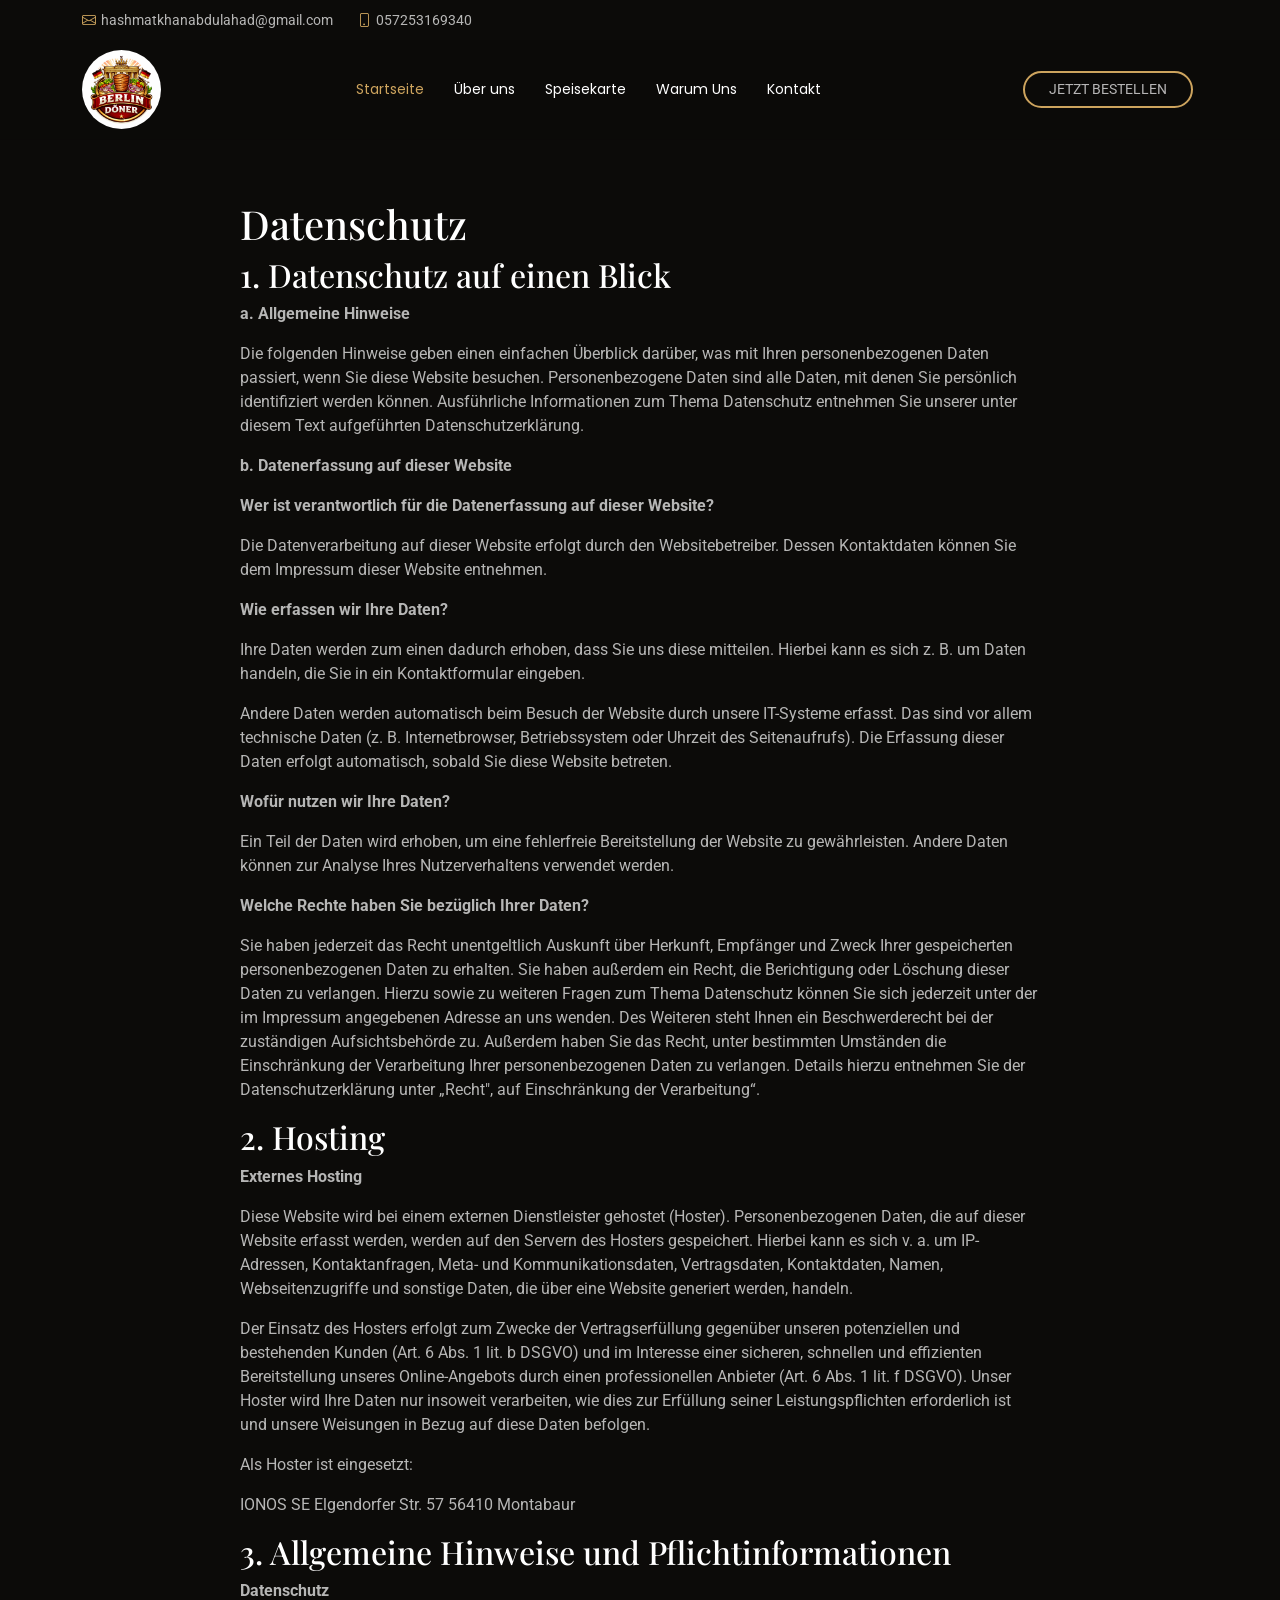
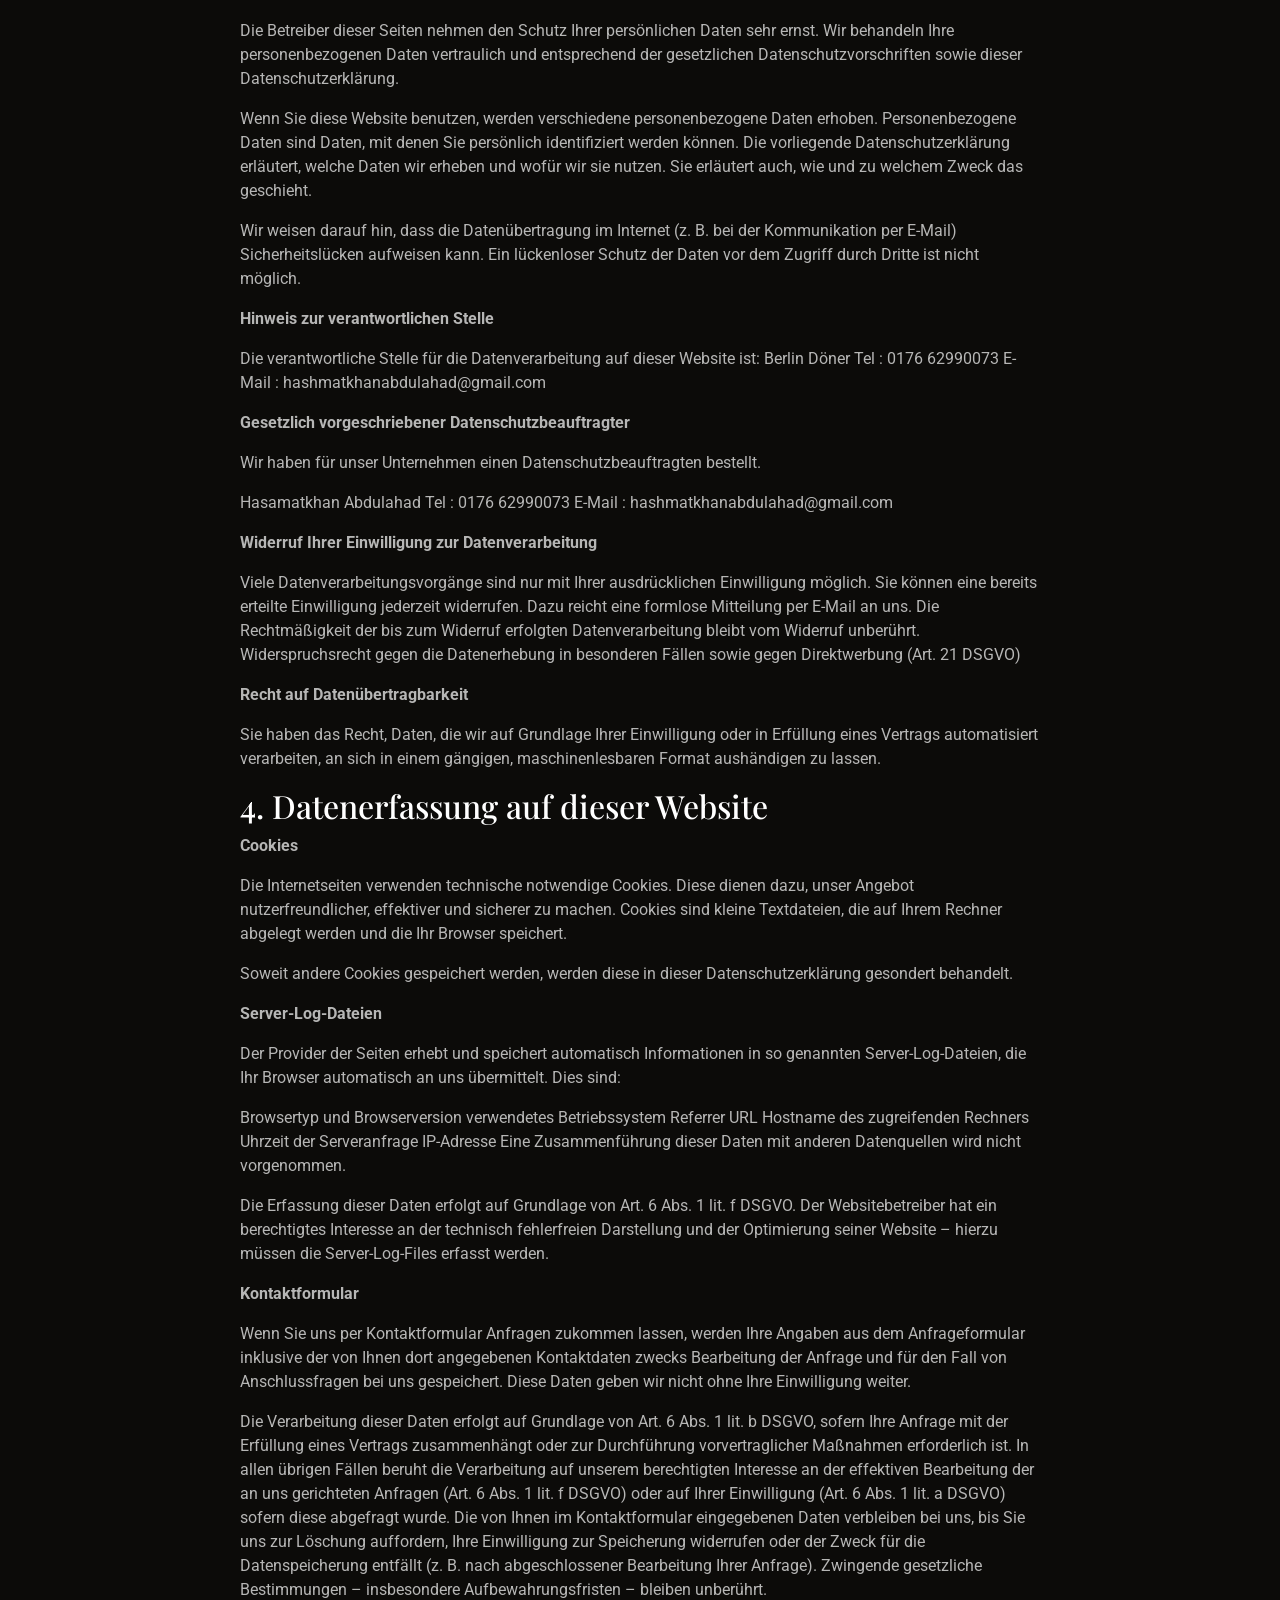
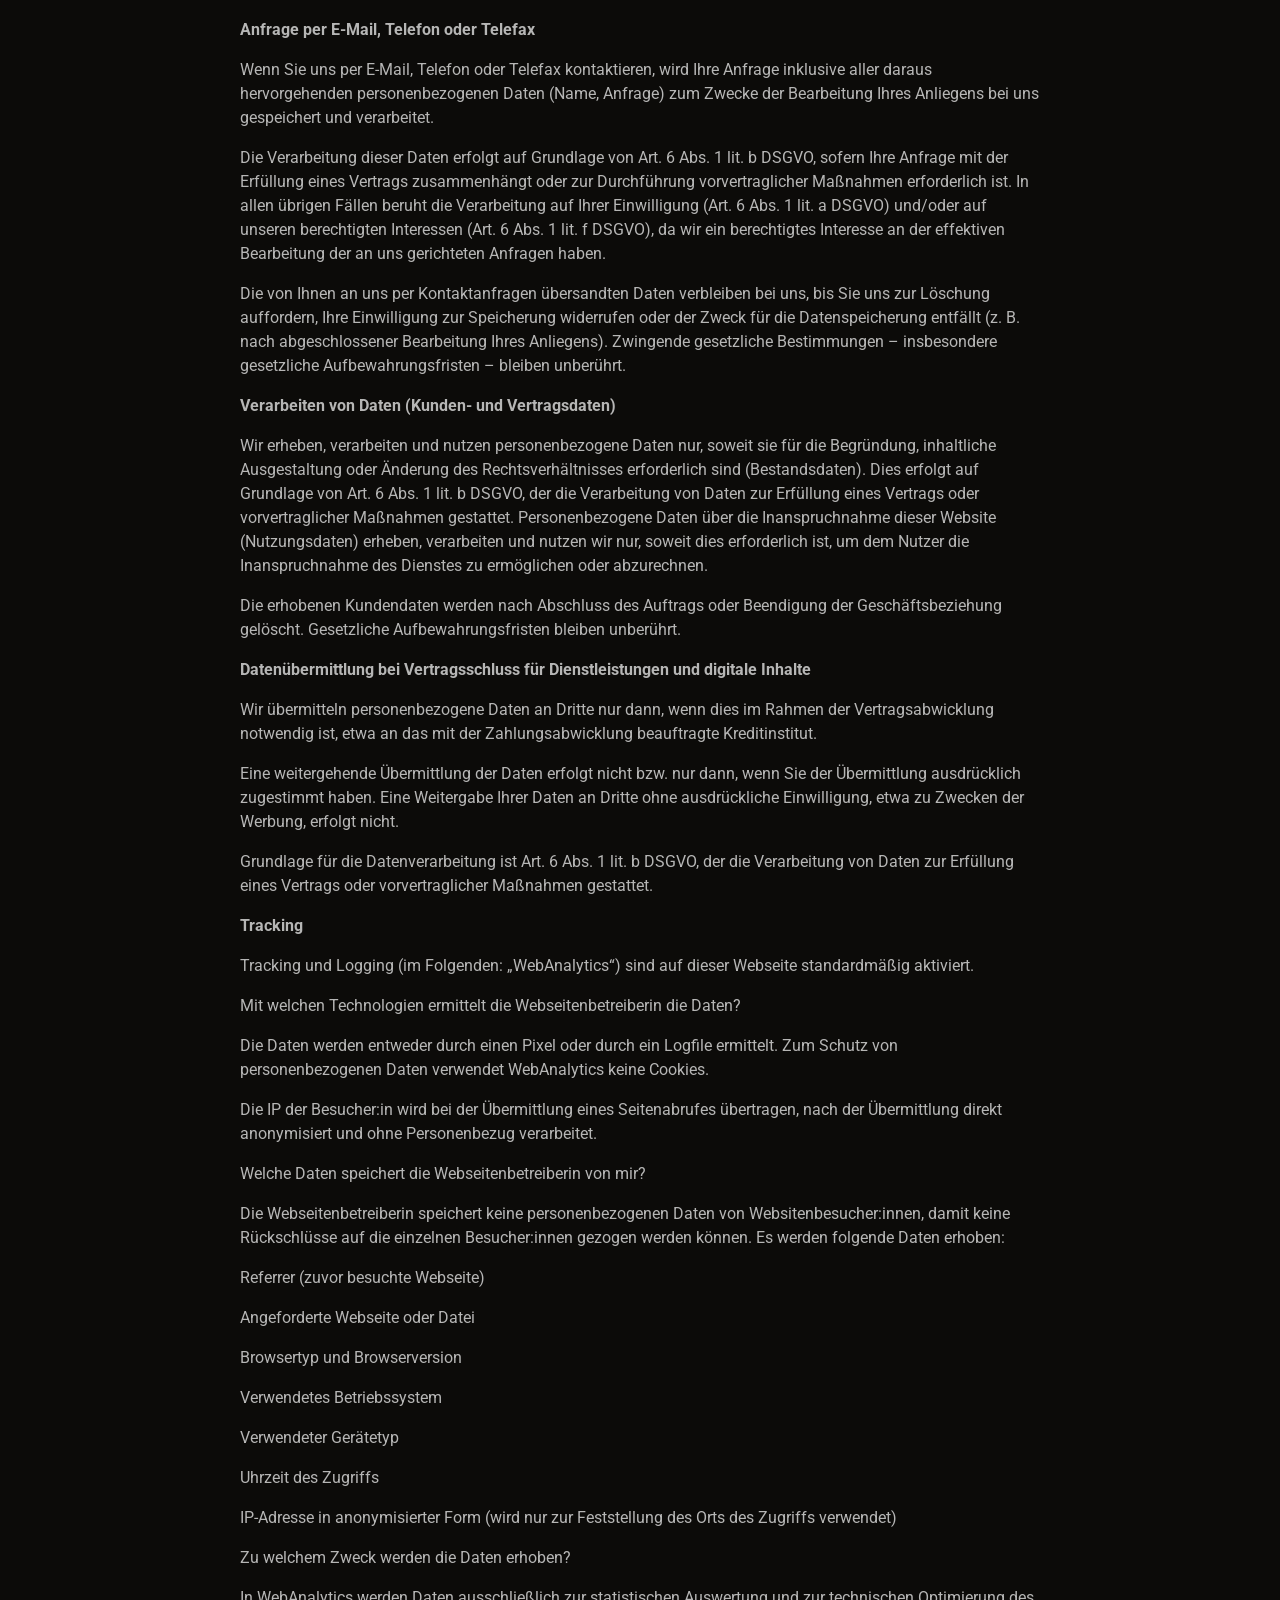
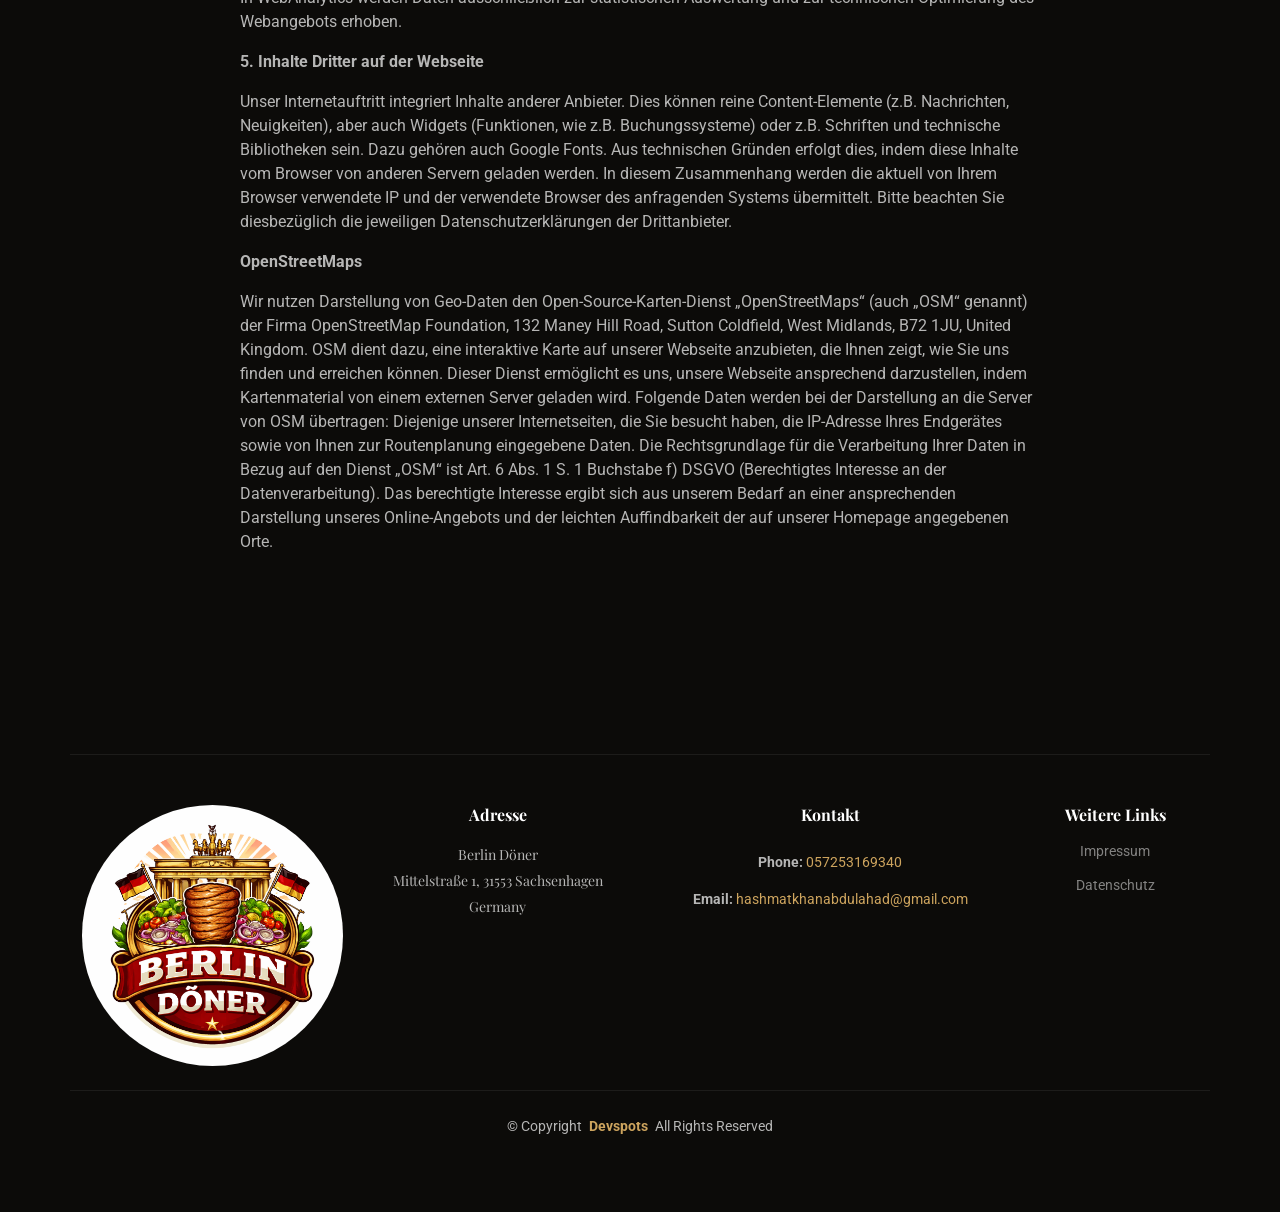
<file: datenschutz.html>
<!DOCTYPE html>
<html lang="en">

<head>
    <meta charset="utf-8">
    <meta content="width=device-width, initial-scale=1.0" name="viewport">
    <title>Datenschutz - Berlin Döner</title>
    <meta name="description"
        content="Frische Döner & Pizza in Sachsenhagen. Berlin Döner bietet Qualität, Geschmack & Erfahrung. Jetzt vorbeikommen oder direkt anrufen!">
    <meta name="keywords"
        content="Döner und Pizza, Sachsenhagen, Berlin Döner, Döner, Pizza, Döner Kebab, Döner Spieß, Döner Teller, Döner Berlin">

    <!-- Favicons -->
    <link href="assets/img/favicon.ico" rel="icon">
    <!-- <link href="assets/img/favicon.png" rel="icon"> -->
    <link href="assets/img/apple-touch-icon.png" rel="apple-touch-icon">

    <!-- Fonts -->
    <link href="https://fonts.googleapis.com" rel="preconnect">
    <link href="https://fonts.gstatic.com" rel="preconnect" crossorigin>
    <link
        href="https://fonts.googleapis.com/css2?family=Roboto:ital,wght@0,100;0,300;0,400;0,500;0,700;0,900;1,100;1,300;1,400;1,500;1,700;1,900&family=Poppins:ital,wght@0,100;0,200;0,300;0,400;0,500;0,600;0,700;0,800;0,900;1,100;1,200;1,300;1,400;1,500;1,600;1,700;1,800;1,900&family=Playfair+Display:ital,wght@0,400;0,500;0,600;0,700;0,800;0,900;1,400;1,500;1,600;1,700;1,800;1,900&display=swap"
        rel="stylesheet">

    <!-- Vendor CSS Files -->
    <link href="assets/vendor/bootstrap/css/bootstrap.min.css" rel="stylesheet">
    <link href="assets/vendor/bootstrap-icons/bootstrap-icons.css" rel="stylesheet">
    <link href="assets/vendor/aos/aos.css" rel="stylesheet">
    <link href="assets/vendor/glightbox/css/glightbox.min.css" rel="stylesheet">
    <link href="assets/vendor/swiper/swiper-bundle.min.css" rel="stylesheet">

    <!-- Main CSS File -->
    <link href="assets/css/main.css" rel="stylesheet">

</head>

<body class="index-page">

    <header id="header" class="header fixed-top">

        <div class="topbar d-flex align-items-center">
            <div class="container d-flex justify-content-center justify-content-md-between">
                <div class="contact-info d-flex align-items-center">
                    <i class="bi bi-envelope d-flex align-items-center"><a
                            href="mailto:hashmatkhanabdulahad@gmail.com">hashmatkhanabdulahad@gmail.com</a></i>
                    <i class="bi bi-phone d-flex align-items-center ms-4"><a
                            href="tel:+4957253169340">057253169340</a></i>
                </div>
                <!-- language change button -->
                <!-- <div class="languages d-none d-md-flex align-items-center">
          <ul>
            <li>En</li>
            <li><a href="#">De</a></li>
          </ul>
        </div> -->
            </div>
        </div><!-- End Top Bar -->

        <div class="branding d-flex align-items-cente">

            <div class="container position-relative d-flex align-items-center justify-content-between">
                <a href="index.html" class="logo d-flex align-items-center me-auto me-xl-0">
                    <!-- Uncomment the line below if you also wish to use an image logo -->
                    <img src="assets/img/logo.png" alt="Berlin Döner" width="100" height="120"
                        class="rounded-circle w-auto" style="max-height: 79px;">
                    <!-- <h1 class="sitename">Restaurantly</h1> -->
                </a>

                <nav id="navmenu" class="navmenu">
                    <ul>
                        <li><a href="#hero" class="active">Startseite<br></a></li>
                        <li><a href="#about">Über uns</a></li>
                        <li><a href="#menu">Speisekarte</a></li>
                        <li><a href="#why-us">Warum Uns</a></li>
                        <!-- <li><a href="#events">Events</a></li>
            <li><a href="#chefs">Chefs</a></li>
            <li><a href="#gallery">Gallery</a></li> -->
                        <li><a href="#contact">Kontakt</a></li>
                    </ul>
                    <i class="mobile-nav-toggle d-xl-none bi bi-list"></i>
                </nav>

                <a class="btn-book-a-table d-none d-xl-block" href="#contact">Jetzt bestellen</a>

            </div>

        </div>

    </header>

    <div style="max-width: 800px; margin: 200px auto;">

        <h1>Datenschutz</h1>
        <h2>1. Datenschutz auf einen Blick</h2>
        <p><b>a. Allgemeine Hinweise</b></p>

        <p>Die folgenden Hinweise geben einen einfachen Überblick darüber, was mit Ihren personenbezogenen Daten
            passiert, wenn Sie diese Website besuchen. Personenbezogene Daten sind alle Daten, mit denen Sie persönlich
            identifiziert werden können. Ausführliche Informationen zum Thema Datenschutz entnehmen Sie unserer unter
            diesem Text aufgeführten Datenschutzerklärung.</p>

        <p><b>b. Datenerfassung auf dieser Website</b></p>

        <p><b>Wer ist verantwortlich für die Datenerfassung auf dieser Website?</b></p>

        <p>Die Datenverarbeitung auf dieser Website erfolgt durch den Websitebetreiber. Dessen Kontaktdaten können Sie
            dem
            Impressum dieser Website entnehmen.</p>

        <p><b>Wie erfassen wir Ihre Daten?</b></p>

        <p>Ihre Daten werden zum einen dadurch erhoben, dass Sie uns diese mitteilen. Hierbei kann es sich z. B. um
            Daten
            handeln, die Sie in ein Kontaktformular eingeben.</p>

        <p>Andere Daten werden automatisch beim Besuch der Website durch unsere IT-Systeme erfasst. Das sind vor allem
            technische Daten (z. B. Internetbrowser, Betriebssystem oder Uhrzeit des Seitenaufrufs). Die Erfassung
            dieser
            Daten erfolgt automatisch, sobald Sie diese Website betreten.</p>

        <p><b>Wofür nutzen wir Ihre Daten?</b></p>

        <p>Ein Teil der Daten wird erhoben, um eine fehlerfreie Bereitstellung der Website zu gewährleisten. Andere
            Daten
            können zur Analyse Ihres Nutzerverhaltens verwendet werden.</p>

        <p><b>Welche Rechte haben Sie bezüglich Ihrer Daten?</b></p>

        <p>Sie haben jederzeit das Recht unentgeltlich Auskunft über Herkunft, Empfänger und Zweck Ihrer gespeicherten
            personenbezogenen Daten zu erhalten. Sie haben außerdem ein Recht, die Berichtigung oder Löschung dieser
            Daten
            zu verlangen. Hierzu sowie zu weiteren Fragen zum Thema Datenschutz können Sie sich jederzeit unter der im
            Impressum angegebenen Adresse an uns wenden. Des Weiteren steht Ihnen ein Beschwerderecht bei der
            zuständigen
            Aufsichtsbehörde zu. Außerdem haben Sie das Recht, unter bestimmten Umständen die Einschränkung der
            Verarbeitung
            Ihrer personenbezogenen Daten zu verlangen. Details hierzu entnehmen Sie der Datenschutzerklärung unter
            „Recht",
            auf Einschränkung der Verarbeitung“.</p>

        <h2>2. Hosting</h2>

        <p><b>Externes Hosting</b></p>

        <p>Diese Website wird bei einem externen Dienstleister gehostet (Hoster). Personenbezogenen Daten, die auf
            dieser
            Website erfasst werden, werden auf den Servern des Hosters gespeichert. Hierbei kann es sich v. a. um
            IP-Adressen, Kontaktanfragen, Meta- und Kommunikationsdaten, Vertragsdaten, Kontaktdaten, Namen,
            Webseitenzugriffe und sonstige Daten, die über eine Website generiert werden, handeln.</p>

        <p>Der Einsatz des Hosters erfolgt zum Zwecke der Vertragserfüllung gegenüber unseren potenziellen und
            bestehenden
            Kunden (Art. 6 Abs. 1 lit. b DSGVO) und im Interesse einer sicheren, schnellen und effizienten
            Bereitstellung
            unseres Online-Angebots durch einen professionellen Anbieter (Art. 6 Abs. 1 lit. f DSGVO). Unser Hoster wird
            Ihre Daten nur insoweit verarbeiten, wie dies zur Erfüllung seiner Leistungspflichten erforderlich ist und
            unsere Weisungen in Bezug auf diese Daten befolgen.</p>

        <p>Als Hoster ist eingesetzt:</p>

        <p>IONOS SE
            Elgendorfer Str. 57
            56410 Montabaur</p>

        <h2>3. Allgemeine Hinweise und Pflichtinformationen</h2>

        <p><b>Datenschutz</b></p>

        <p>Die Betreiber dieser Seiten nehmen den Schutz Ihrer persönlichen Daten sehr ernst. Wir behandeln Ihre
            personenbezogenen Daten vertraulich und entsprechend der gesetzlichen Datenschutzvorschriften sowie dieser
            Datenschutzerklärung.</p>

        <p>Wenn Sie diese Website benutzen, werden verschiedene personenbezogene Daten erhoben. Personenbezogene Daten
            sind
            Daten, mit denen Sie persönlich identifiziert werden können. Die vorliegende Datenschutzerklärung erläutert,
            welche Daten wir erheben und wofür wir sie nutzen. Sie erläutert auch, wie und zu welchem Zweck das
            geschieht.</p>

        <p>Wir weisen darauf hin, dass die Datenübertragung im Internet (z. B. bei der Kommunikation per E-Mail)
            Sicherheitslücken aufweisen kann. Ein lückenloser Schutz der Daten vor dem Zugriff durch Dritte ist nicht
            möglich.</p>

        <p><b>Hinweis zur verantwortlichen Stelle</b></p>

        <p>Die verantwortliche Stelle für die Datenverarbeitung auf dieser Website ist:

            Berlin Döner
            Tel : 0176 62990073

            E-Mail : hashmatkhanabdulahad@gmail.com</p>

        <p><b>Gesetzlich vorgeschriebener Datenschutzbeauftragter</b></p>

        <p>Wir haben für unser Unternehmen einen Datenschutzbeauftragten bestellt.</p>

        <p>Hasamatkhan Abdulahad
            Tel : 0176 62990073

            E-Mail : hashmatkhanabdulahad@gmail.com</p>

        <p><b>Widerruf Ihrer Einwilligung zur Datenverarbeitung</b></p>

        <p>Viele Datenverarbeitungsvorgänge sind nur mit Ihrer ausdrücklichen Einwilligung möglich. Sie können eine
            bereits
            erteilte Einwilligung jederzeit widerrufen. Dazu reicht eine formlose Mitteilung per E-Mail an uns. Die
            Rechtmäßigkeit der bis zum Widerruf erfolgten Datenverarbeitung bleibt vom Widerruf unberührt.
            Widerspruchsrecht
            gegen die Datenerhebung in besonderen Fällen sowie gegen Direktwerbung (Art. 21 DSGVO)</p>

        <p><b>Recht auf Datenübertragbarkeit</b></p>

        <p>Sie haben das Recht, Daten, die wir auf Grundlage Ihrer Einwilligung oder in Erfüllung eines Vertrags
            automatisiert verarbeiten, an sich in einem gängigen, maschinenlesbaren Format aushändigen zu lassen.</p>

        <h2>4. Datenerfassung auf dieser Website</h2>

        <p><b>Cookies</b></p>

        <p>Die Internetseiten verwenden technische notwendige Cookies. Diese dienen dazu, unser Angebot
            nutzerfreundlicher,
            effektiver und sicherer zu machen. Cookies sind kleine Textdateien, die auf Ihrem Rechner abgelegt werden
            und
            die Ihr Browser speichert.</p>

        <p>Soweit andere Cookies gespeichert werden, werden diese in dieser Datenschutzerklärung gesondert behandelt.
        </p>

        <p><b>Server-Log-Dateien</b></p>

        <p>Der Provider der Seiten erhebt und speichert automatisch Informationen in so genannten Server-Log-Dateien,
            die
            Ihr Browser automatisch an uns übermittelt. Dies sind:</p>

        <p>Browsertyp und Browserversion
            verwendetes Betriebssystem
            Referrer URL
            Hostname des zugreifenden Rechners
            Uhrzeit der Serveranfrage
            IP-Adresse
            Eine Zusammenführung dieser Daten mit anderen Datenquellen wird nicht vorgenommen.

        <p>Die Erfassung dieser Daten erfolgt auf Grundlage von Art. 6 Abs. 1 lit. f DSGVO. Der Websitebetreiber hat ein
            berechtigtes Interesse an der technisch fehlerfreien Darstellung und der Optimierung seiner Website – hierzu
            müssen die Server-Log-Files erfasst werden.</p>

        <p><b>Kontaktformular</b></p>

        <p>Wenn Sie uns per Kontaktformular Anfragen zukommen lassen, werden Ihre Angaben aus dem Anfrageformular
            inklusive
            der von Ihnen dort angegebenen Kontaktdaten zwecks Bearbeitung der Anfrage und für den Fall von
            Anschlussfragen
            bei uns gespeichert. Diese Daten geben wir nicht ohne Ihre Einwilligung weiter.</p>

        <p>Die Verarbeitung dieser Daten erfolgt auf Grundlage von Art. 6 Abs. 1 lit. b DSGVO, sofern Ihre Anfrage mit
            der
            Erfüllung eines Vertrags zusammenhängt oder zur Durchführung vorvertraglicher Maßnahmen erforderlich ist. In
            allen übrigen Fällen beruht die Verarbeitung auf unserem berechtigten Interesse an der effektiven
            Bearbeitung
            der an uns gerichteten Anfragen (Art. 6 Abs. 1 lit. f DSGVO) oder auf Ihrer Einwilligung (Art. 6 Abs. 1 lit.
            a
            DSGVO) sofern diese abgefragt wurde. Die von Ihnen im Kontaktformular eingegebenen Daten verbleiben bei uns,
            bis
            Sie uns zur Löschung auffordern, Ihre Einwilligung zur Speicherung widerrufen oder der Zweck für die
            Datenspeicherung entfällt (z. B. nach abgeschlossener Bearbeitung Ihrer Anfrage). Zwingende gesetzliche
            Bestimmungen – insbesondere Aufbewahrungsfristen – bleiben unberührt.

        <p><b>Anfrage per E-Mail, Telefon oder Telefax</b></p>

        <p>Wenn Sie uns per E-Mail, Telefon oder Telefax kontaktieren, wird Ihre Anfrage inklusive aller daraus
            hervorgehenden personenbezogenen Daten (Name, Anfrage) zum Zwecke der Bearbeitung Ihres Anliegens bei uns
            gespeichert und verarbeitet.</p>

        <p>Die Verarbeitung dieser Daten erfolgt auf Grundlage von Art. 6 Abs. 1 lit. b DSGVO, sofern Ihre Anfrage mit
            der
            Erfüllung eines Vertrags zusammenhängt oder zur Durchführung vorvertraglicher Maßnahmen erforderlich ist. In
            allen übrigen Fällen beruht die Verarbeitung auf Ihrer Einwilligung (Art. 6 Abs. 1 lit. a DSGVO) und/oder
            auf
            unseren berechtigten Interessen (Art. 6 Abs. 1 lit. f DSGVO), da wir ein berechtigtes Interesse an der
            effektiven Bearbeitung der an uns gerichteten Anfragen haben.</p>

        <p>Die von Ihnen an uns per Kontaktanfragen übersandten Daten verbleiben bei uns, bis Sie uns zur Löschung
            auffordern, Ihre Einwilligung zur Speicherung widerrufen oder der Zweck für die Datenspeicherung entfällt
            (z. B.
            nach abgeschlossener Bearbeitung Ihres Anliegens). Zwingende gesetzliche Bestimmungen – insbesondere
            gesetzliche
            Aufbewahrungsfristen – bleiben unberührt.</p>

        <p><b>Verarbeiten von Daten (Kunden- und Vertragsdaten)</b></p>

        <p>Wir erheben, verarbeiten und nutzen personenbezogene Daten nur, soweit sie für die Begründung, inhaltliche
            Ausgestaltung oder Änderung des Rechtsverhältnisses erforderlich sind (Bestandsdaten). Dies erfolgt auf
            Grundlage von Art. 6 Abs. 1 lit. b DSGVO, der die Verarbeitung von Daten zur Erfüllung eines Vertrags oder
            vorvertraglicher Maßnahmen gestattet. Personenbezogene Daten über die Inanspruchnahme dieser Website
            (Nutzungsdaten) erheben, verarbeiten und nutzen wir nur, soweit dies erforderlich ist, um dem Nutzer die
            Inanspruchnahme des Dienstes zu ermöglichen oder abzurechnen.</p>

        <p>Die erhobenen Kundendaten werden nach Abschluss des Auftrags oder Beendigung der Geschäftsbeziehung gelöscht.
            Gesetzliche Aufbewahrungsfristen bleiben unberührt.</p>

        <p><b>Datenübermittlung bei Vertragsschluss für Dienstleistungen und digitale Inhalte</b></p>

        <p>Wir übermitteln personenbezogene Daten an Dritte nur dann, wenn dies im Rahmen der Vertragsabwicklung
            notwendig
            ist, etwa an das mit der Zahlungsabwicklung beauftragte Kreditinstitut.</p>

        <p>Eine weitergehende Übermittlung der Daten erfolgt nicht bzw. nur dann, wenn Sie der Übermittlung ausdrücklich
            zugestimmt haben. Eine Weitergabe Ihrer Daten an Dritte ohne ausdrückliche Einwilligung, etwa zu Zwecken der
            Werbung, erfolgt nicht.</p>

        <p>Grundlage für die Datenverarbeitung ist Art. 6 Abs. 1 lit. b DSGVO, der die Verarbeitung von Daten zur
            Erfüllung
            eines Vertrags oder vorvertraglicher Maßnahmen gestattet.</p>

        <p><b>Tracking</b></p>

        <p>Tracking und Logging (im Folgenden: „WebAnalytics“) sind auf dieser Webseite standardmäßig aktiviert.</p>

        <p>Mit welchen Technologien ermittelt die Webseitenbetreiberin die Daten?</p>

        <p>Die Daten werden entweder durch einen Pixel oder durch ein Logfile ermittelt. Zum Schutz von
            personenbezogenen
            Daten verwendet WebAnalytics keine Cookies.</p>

        <p>Die IP der Besucher:in wird bei der Übermittlung eines Seitenabrufes übertragen, nach der Übermittlung direkt
            anonymisiert und ohne Personenbezug verarbeitet.</p>

        <p>Welche Daten speichert die Webseitenbetreiberin von mir?</p>

        <p>Die Webseitenbetreiberin speichert keine personenbezogenen Daten von Websitenbesucher:innen, damit keine
            Rückschlüsse auf die einzelnen Besucher:innen gezogen werden können. Es werden folgende Daten erhoben:</p>

        <p>Referrer (zuvor besuchte Webseite)</p>
        <p>Angeforderte Webseite oder Datei</p>
        <p>Browsertyp und Browserversion</p>
        <p>Verwendetes Betriebssystem</p>
        <p>Verwendeter Gerätetyp</p>
        <p>Uhrzeit des Zugriffs</p>
        <p>IP-Adresse in anonymisierter Form (wird nur zur Feststellung des Orts des Zugriffs verwendet)</p>
        <p>Zu welchem Zweck werden die Daten erhoben?</p>

        <p>In WebAnalytics werden Daten ausschließlich zur statistischen Auswertung und zur technischen Optimierung des
            Webangebots erhoben.</p>

        <p><b>5. Inhalte Dritter auf der Webseite</b></p>

        <p>Unser Internetauftritt integriert Inhalte anderer Anbieter. Dies können reine Content-Elemente (z.B.
            Nachrichten, Neuigkeiten), aber auch Widgets (Funktionen, wie z.B. Buchungssysteme) oder z.B. Schriften und
            technische Bibliotheken sein. Dazu gehören auch Google Fonts. Aus technischen Gründen erfolgt dies, indem
            diese
            Inhalte vom Browser von anderen Servern geladen werden. In diesem Zusammenhang werden die aktuell von Ihrem
            Browser verwendete IP und der verwendete Browser des anfragenden Systems übermittelt. Bitte beachten Sie
            diesbezüglich die jeweiligen Datenschutzerklärungen der Drittanbieter.</p>

        <p><b>OpenStreetMaps</b></p>

        <p>Wir nutzen Darstellung von Geo-Daten den Open-Source-Karten-Dienst „OpenStreetMaps“ (auch „OSM“ genannt) der
            Firma OpenStreetMap Foundation, 132 Maney Hill Road, Sutton Coldfield, West Midlands, B72 1JU, United
            Kingdom.
            OSM dient dazu, eine interaktive Karte auf unserer Webseite anzubieten, die Ihnen zeigt, wie Sie uns finden
            und
            erreichen können. Dieser Dienst ermöglicht es uns, unsere Webseite ansprechend darzustellen, indem
            Kartenmaterial von einem externen Server geladen wird. Folgende Daten werden bei der Darstellung an die
            Server
            von OSM übertragen: Diejenige unserer Internetseiten, die Sie besucht haben, die IP-Adresse Ihres Endgerätes
            sowie von Ihnen zur Routenplanung eingegebene Daten. Die Rechtsgrundlage für die Verarbeitung Ihrer Daten in
            Bezug auf den Dienst „OSM“ ist Art. 6 Abs. 1 S. 1 Buchstabe f) DSGVO (Berechtigtes Interesse an der
            Datenverarbeitung). Das berechtigte Interesse ergibt sich aus unserem Bedarf an einer ansprechenden
            Darstellung
            unseres Online-Angebots und der leichten Auffindbarkeit der auf unserer Homepage angegebenen Orte.</p>

    </div>

    <footer id="footer" class="footer">

        <div class="container footer-top text-center">
            <div class="row gy-4">
                <div class="col-lg-3 col-md-12 footer-newsletter">
                    <a href="index.html" class="logo d-flex align-items-center">
                        <img width="100%" class="rounded-circle" src="./assets/img/logo.png" alt="Berlin Döner">
                    </a>
                </div>
                <div class="col-lg-3 col-md-6 footer-about">
                    <h4>Adresse</h4>
                    <div class="footer-contact">
                        <p>Berlin Döner</p>
                        <p>Mittelstraße 1, 31553 Sachsenhagen</p>
                        <p>Germany</p>
                    </div>
                </div>

                <div class="col-4 footer-links">
                    <h4>Kontakt</h4>
                    <p class="mt-3"><strong>Phone:</strong> <a href="tel:+4957253169340">057253169340</a></p>
                    <p><strong>Email:</strong> <a
                            href="mailto:hashmatkhanabdulahad@gmail.com">hashmatkhanabdulahad@gmail.com</a>
                    </p>
                </div>

                <div class="col-lg-2 col-md-3 footer-links">
                    <h4>Weitere Links</h4>
                    <ul>
                        <li><a href="impressum.html" class="mx-auto text-center">Impressum</a></li>
                        <li><a href="datenschutz.html" class="mx-auto text-center">Datenschutz</a></li>
                    </ul>
                </div>

                <!-- <div class="col-lg-4 col-md-12 footer-newsletter">
          <h4>Our Newsletter</h4>
          <p>Subscribe to our newsletter and receive the latest news about our products and services!</p>
          <form action="forms/newsletter.php" method="post" class="php-email-form">
            <div class="newsletter-form"><input type="email" name="email"><input type="submit" value="Subscribe"></div>
            <div class="loading">Loading</div>
            <div class="error-message"></div>
            <div class="sent-message">Your subscription request has been sent. Thank you!</div>
          </form>
        </div> -->

            </div>
        </div>

        <div class="container copyright text-center mt-4">
            <p>© <span>Copyright</span> <a href="https://devspots.de/de" target="_blank"><strong class="px-1 sitename"> Devspots </strong></a> <span>All Rights
                    Reserved</span>
            </p>
        </div>

    </footer>

</body>

</html>
</file>
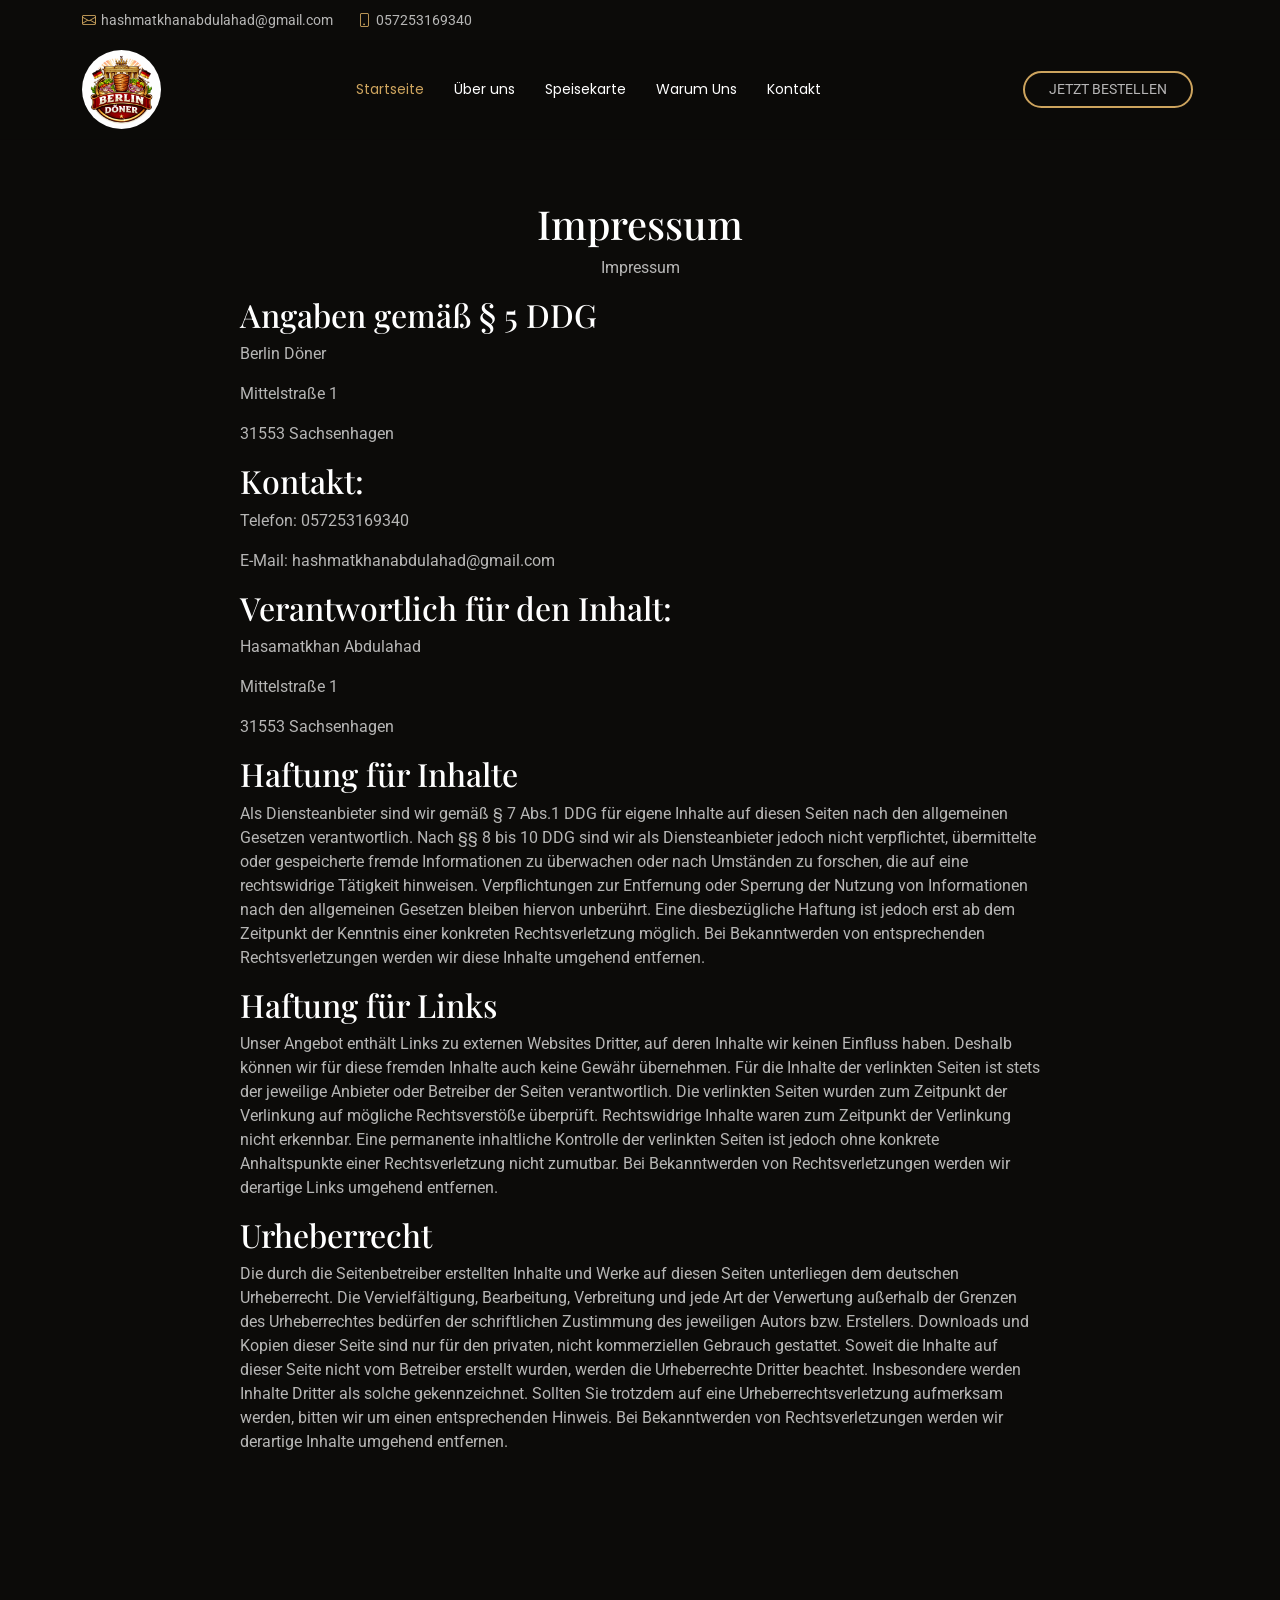
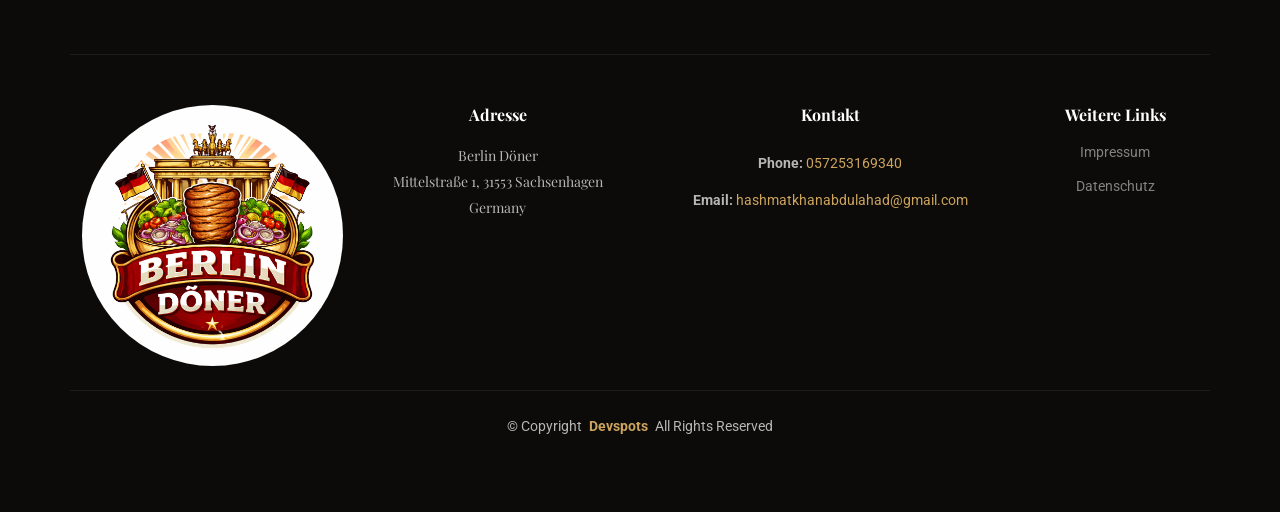
<file: impressum.html>
<!DOCTYPE html>
<html lang="en">

<head>
    <meta charset="utf-8">
    <meta content="width=device-width, initial-scale=1.0" name="viewport">
    <title>Impressum - Berlin Döner</title>
    <meta name="description"
        content="Frische Döner & Pizza in Sachsenhagen. Berlin Döner bietet Qualität, Geschmack & Erfahrung. Jetzt vorbeikommen oder direkt anrufen!">
    <meta name="keywords"
        content="Döner und Pizza, Sachsenhagen, Berlin Döner, Döner, Pizza, Döner Kebab, Döner Spieß, Döner Teller, Döner Berlin">

    <!-- Favicons -->
    <link href="assets/img/favicon.ico" rel="icon">
    <!-- <link href="assets/img/favicon.png" rel="icon"> -->
    <link href="assets/img/apple-touch-icon.png" rel="apple-touch-icon">

    <!-- Fonts -->
    <link href="https://fonts.googleapis.com" rel="preconnect">
    <link href="https://fonts.gstatic.com" rel="preconnect" crossorigin>
    <link
        href="https://fonts.googleapis.com/css2?family=Roboto:ital,wght@0,100;0,300;0,400;0,500;0,700;0,900;1,100;1,300;1,400;1,500;1,700;1,900&family=Poppins:ital,wght@0,100;0,200;0,300;0,400;0,500;0,600;0,700;0,800;0,900;1,100;1,200;1,300;1,400;1,500;1,600;1,700;1,800;1,900&family=Playfair+Display:ital,wght@0,400;0,500;0,600;0,700;0,800;0,900;1,400;1,500;1,600;1,700;1,800;1,900&display=swap"
        rel="stylesheet">

    <!-- Vendor CSS Files -->
    <link href="assets/vendor/bootstrap/css/bootstrap.min.css" rel="stylesheet">
    <link href="assets/vendor/bootstrap-icons/bootstrap-icons.css" rel="stylesheet">
    <link href="assets/vendor/aos/aos.css" rel="stylesheet">
    <link href="assets/vendor/glightbox/css/glightbox.min.css" rel="stylesheet">
    <link href="assets/vendor/swiper/swiper-bundle.min.css" rel="stylesheet">

    <!-- Main CSS File -->
    <link href="assets/css/main.css" rel="stylesheet">

</head>

<body class="index-page">

    <header id="header" class="header fixed-top">

        <div class="topbar d-flex align-items-center">
            <div class="container d-flex justify-content-center justify-content-md-between">
                <div class="contact-info d-flex align-items-center">
                    <i class="bi bi-envelope d-flex align-items-center"><a
                            href="mailto:hashmatkhanabdulahad@gmail.com">hashmatkhanabdulahad@gmail.com</a></i>
                    <i class="bi bi-phone d-flex align-items-center ms-4"><a
                            href="tel:+4957253169340">057253169340</a></i>
                </div>
                <!-- language change button -->
                <!-- <div class="languages d-none d-md-flex align-items-center">
          <ul>
            <li>En</li>
            <li><a href="#">De</a></li>
          </ul>
        </div> -->
            </div>
        </div><!-- End Top Bar -->

        <div class="branding d-flex align-items-cente">

            <div class="container position-relative d-flex align-items-center justify-content-between">
                <a href="index.html" class="logo d-flex align-items-center me-auto me-xl-0">
                    <!-- Uncomment the line below if you also wish to use an image logo -->
                    <img src="assets/img/logo.png" alt="Berlin Döner" width="100" height="120"
                        class="rounded-circle w-auto" style="max-height: 79px;">
                    <!-- <h1 class="sitename">Restaurantly</h1> -->
                </a>

                <nav id="navmenu" class="navmenu">
                    <ul>
                        <li><a href="#hero" class="active">Startseite<br></a></li>
                        <li><a href="#about">Über uns</a></li>
                        <li><a href="#menu">Speisekarte</a></li>
                        <li><a href="#why-us">Warum Uns</a></li>
                        <!-- <li><a href="#events">Events</a></li>
            <li><a href="#chefs">Chefs</a></li>
            <li><a href="#gallery">Gallery</a></li> -->
                        <li><a href="#contact">Kontakt</a></li>
                    </ul>
                    <i class="mobile-nav-toggle d-xl-none bi bi-list"></i>
                </nav>

                <a class="btn-book-a-table d-none d-xl-block" href="#contact">Jetzt bestellen</a>

            </div>

        </div>

    </header>

    <div style="max-width: 800px; margin: 200px auto;">
        <h1 style="text-align: center;">Impressum</h1>
        <p style="text-align: center;">Impressum</p>

        <h2>Angaben gemäß § 5 DDG</h2>
        <p>Berlin Döner</p>
        <p>Mittelstraße 1</p>
        <p>31553 Sachsenhagen</p>

        <h2>Kontakt:</h2>
        <p>Telefon: 057253169340</p>
        <p>E-Mail: hashmatkhanabdulahad@gmail.com</p>

        <h2>Verantwortlich für den Inhalt:</h2>
        <p>Hasamatkhan Abdulahad</p>
        <p>Mittelstraße 1</p>
        <p>31553 Sachsenhagen</p>

        <h2>Haftung für Inhalte</h2>
        <p>Als Diensteanbieter sind wir gemäß § 7 Abs.1 DDG für eigene Inhalte auf diesen Seiten nach den allgemeinen
            Gesetzen verantwortlich. Nach §§ 8 bis 10 DDG sind wir als Diensteanbieter jedoch nicht verpflichtet,
            übermittelte oder gespeicherte fremde Informationen zu überwachen oder nach Umständen zu forschen, die auf
            eine
            rechtswidrige Tätigkeit hinweisen. Verpflichtungen zur Entfernung oder Sperrung der Nutzung von
            Informationen
            nach den allgemeinen Gesetzen bleiben hiervon unberührt. Eine diesbezügliche Haftung ist jedoch erst ab dem
            Zeitpunkt der Kenntnis einer konkreten Rechtsverletzung möglich. Bei Bekanntwerden von entsprechenden
            Rechtsverletzungen werden wir diese Inhalte umgehend entfernen.</p>

        <h2>Haftung für Links</h2>
        <p>Unser Angebot enthält Links zu externen Websites Dritter, auf deren Inhalte wir keinen Einfluss haben.
            Deshalb
            können wir für diese fremden Inhalte auch keine Gewähr übernehmen. Für die Inhalte der verlinkten Seiten ist
            stets der jeweilige Anbieter oder Betreiber der Seiten verantwortlich. Die verlinkten Seiten wurden zum
            Zeitpunkt der Verlinkung auf mögliche Rechtsverstöße überprüft. Rechtswidrige Inhalte waren zum Zeitpunkt
            der
            Verlinkung nicht erkennbar. Eine permanente inhaltliche Kontrolle der verlinkten Seiten ist jedoch ohne
            konkrete
            Anhaltspunkte einer Rechtsverletzung nicht zumutbar. Bei Bekanntwerden von Rechtsverletzungen werden wir
            derartige Links umgehend entfernen.</p>

        <h2>Urheberrecht</h2>
        <p>Die durch die Seitenbetreiber erstellten Inhalte und Werke auf diesen Seiten unterliegen dem deutschen
            Urheberrecht. Die Vervielfältigung, Bearbeitung, Verbreitung und jede Art der Verwertung außerhalb der
            Grenzen
            des Urheberrechtes bedürfen der schriftlichen Zustimmung des jeweiligen Autors bzw. Erstellers. Downloads
            und
            Kopien dieser Seite sind nur für den privaten, nicht kommerziellen Gebrauch gestattet. Soweit die Inhalte
            auf
            dieser Seite nicht vom Betreiber erstellt wurden, werden die Urheberrechte Dritter beachtet. Insbesondere
            werden
            Inhalte Dritter als solche gekennzeichnet. Sollten Sie trotzdem auf eine Urheberrechtsverletzung aufmerksam
            werden, bitten wir um einen entsprechenden Hinweis. Bei Bekanntwerden von Rechtsverletzungen werden wir
            derartige Inhalte umgehend entfernen.</p>
    </div>

    <footer id="footer" class="footer">

        <div class="container footer-top text-center">
            <div class="row gy-4">
                <div class="col-lg-3 col-md-12 footer-newsletter">
                    <a href="index.html" class="logo d-flex align-items-center">
                        <img width="100%" class="rounded-circle" src="./assets/img/logo.png" alt="Berlin Döner">
                    </a>
                </div>
                <div class="col-lg-3 col-md-6 footer-about">
                    <h4>Adresse</h4>
                    <div class="footer-contact">
                        <p>Berlin Döner</p>
                        <p>Mittelstraße 1, 31553 Sachsenhagen</p>
                        <p>Germany</p>
                    </div>
                </div>

                <div class="col-4 footer-links">
                    <h4>Kontakt</h4>
                    <p class="mt-3"><strong>Phone:</strong> <a href="tel:+4957253169340">057253169340</a></p>
                    <p><strong>Email:</strong> <a
                            href="mailto:hashmatkhanabdulahad@gmail.com">hashmatkhanabdulahad@gmail.com</a>
                    </p>
                </div>

                <div class="col-lg-2 col-md-3 footer-links">
                    <h4>Weitere Links</h4>
                    <ul>
                        <li><a href="impressum.html" class="mx-auto text-center">Impressum</a></li>
                        <li><a href="datenschutz.html" class="mx-auto text-center">Datenschutz</a></li>
                    </ul>
                </div>

                <!-- <div class="col-lg-4 col-md-12 footer-newsletter">
          <h4>Our Newsletter</h4>
          <p>Subscribe to our newsletter and receive the latest news about our products and services!</p>
          <form action="forms/newsletter.php" method="post" class="php-email-form">
            <div class="newsletter-form"><input type="email" name="email"><input type="submit" value="Subscribe"></div>
            <div class="loading">Loading</div>
            <div class="error-message"></div>
            <div class="sent-message">Your subscription request has been sent. Thank you!</div>
          </form>
        </div> -->

            </div>
        </div>

        <div class="container copyright text-center mt-4">
            <p>© <span>Copyright</span> <a href="https://devspots.de/de" target="_blank"><strong class="px-1 sitename"> Devspots </strong></a> <span>All Rights
                    Reserved</span>
            </p>
        </div>

    </footer>

</html>
</file>
<file: assets/css/main.css>
/**
* Template Name: Restaurantly
* Template URL: https://bootstrapmade.com/restaurantly-restaurant-template/
* Updated: Aug 07 2024 with Bootstrap v5.3.3
* Author: BootstrapMade.com
* License: https://bootstrapmade.com/license/
*/

/*--------------------------------------------------------------
# Font & Color Variables
# Help: https://bootstrapmade.com/color-system/
--------------------------------------------------------------*/
/* Fonts */
:root {
  --default-font: "Roboto", system-ui, -apple-system, "Segoe UI", Roboto, "Helvetica Neue", Arial, "Noto Sans", "Liberation Sans", sans-serif, "Apple Color Emoji", "Segoe UI Emoji", "Segoe UI Symbol", "Noto Color Emoji";
  --heading-font: "Playfair Display", sans-serif;
  --nav-font: "Poppins", sans-serif;
}

/* Global Colors - The following color variables are used throughout the website. Updating them here will change the color scheme of the entire website */
:root {
  --background-color: #0c0b09;
  /* Background color for the entire website, including individual sections */
  --default-color: rgba(255, 255, 255, 0.7);
  /* Default color used for the majority of the text content across the entire website */
  --heading-color: #ffffff;
  /* Color for headings, subheadings and title throughout the website */
  --accent-color: #cda45e;
  /* Accent color that represents your brand on the website. It's used for buttons, links, and other elements that need to stand out */
  --surface-color: #29261f;
  /* The surface color is used as a background of boxed elements within sections, such as cards, icon boxes, or other elements that require a visual separation from the global background. */
  --contrast-color: #0c0b09;
  /* Contrast color for text, ensuring readability against backgrounds of accent, heading, or default colors. */
}

/* Nav Menu Colors - The following color variables are used specifically for the navigation menu. They are separate from the global colors to allow for more customization options */
:root {
  --nav-color: #ffffff;
  /* The default color of the main navmenu links */
  --nav-hover-color: #cda45e;
  /* Applied to main navmenu links when they are hovered over or active */
  --nav-mobile-background-color: #29261f;
  /* Used as the background color for mobile navigation menu */
  --nav-dropdown-background-color: #29261f;
  /* Used as the background color for dropdown items that appear when hovering over primary navigation items */
  --nav-dropdown-color: #ffffff;
  /* Used for navigation links of the dropdown items in the navigation menu. */
  --nav-dropdown-hover-color: #cda45e;
  /* Similar to --nav-hover-color, this color is applied to dropdown navigation links when they are hovered over. */
}

/* Color Presets - These classes override global colors when applied to any section or element, providing reuse of the sam color scheme. */

.light-background {
  --background-color: #29261f;
  --surface-color: #464135;
}

.dark-background {
  --background-color: #000000;
  --default-color: #ffffff;
  --heading-color: #ffffff;
  --surface-color: #1a1a1a;
  --contrast-color: #ffffff;
}

/* Smooth scroll */
:root {
  scroll-behavior: smooth;
}

/*--------------------------------------------------------------
# General Styling & Shared Classes
--------------------------------------------------------------*/
body {
  color: var(--default-color);
  background-color: var(--background-color);
  font-family: var(--default-font);
}

a {
  color: var(--accent-color);
  text-decoration: none;
  transition: 0.3s;
}

a:hover {
  color: color-mix(in srgb, var(--accent-color), transparent 25%);
  text-decoration: none;
}

h1,
h2,
h3,
h4,
h5,
h6 {
  color: var(--heading-color);
  font-family: var(--heading-font);
}

/* PHP Email Form Messages
------------------------------*/
.php-email-form .error-message {
  display: none;
  background: #df1529;
  color: #ffffff;
  text-align: left;
  padding: 15px;
  margin-bottom: 24px;
  font-weight: 600;
}

.php-email-form .sent-message {
  display: none;
  color: #ffffff;
  background: #059652;
  text-align: center;
  padding: 15px;
  margin-bottom: 24px;
  font-weight: 600;
}

.php-email-form .loading {
  display: none;
  background: var(--surface-color);
  text-align: center;
  padding: 15px;
  margin-bottom: 24px;
}

.php-email-form .loading:before {
  content: "";
  display: inline-block;
  border-radius: 50%;
  width: 24px;
  height: 24px;
  margin: 0 10px -6px 0;
  border: 3px solid var(--accent-color);
  border-top-color: var(--surface-color);
  animation: php-email-form-loading 1s linear infinite;
}

@keyframes php-email-form-loading {
  0% {
    transform: rotate(0deg);
  }

  100% {
    transform: rotate(360deg);
  }
}

/* Pulsating Play Button
------------------------------*/
.pulsating-play-btn {
  width: 94px;
  height: 94px;
  background: radial-gradient(var(--accent-color) 50%, color-mix(in srgb, var(--accent-color), transparent 75%) 52%);
  border-radius: 50%;
  display: block;
  position: relative;
  overflow: hidden;
}

.pulsating-play-btn:before {
  content: "";
  position: absolute;
  width: 120px;
  height: 120px;
  animation-delay: 0s;
  animation: pulsate-play-btn 2s;
  animation-direction: forwards;
  animation-iteration-count: infinite;
  animation-timing-function: steps;
  opacity: 1;
  border-radius: 50%;
  border: 5px solid color-mix(in srgb, var(--accent-color), transparent 30%);
  top: -15%;
  left: -15%;
  background: rgba(198, 16, 0, 0);
}

.pulsating-play-btn:after {
  content: "";
  position: absolute;
  left: 50%;
  top: 50%;
  transform: translateX(-40%) translateY(-50%);
  width: 0;
  height: 0;
  border-top: 10px solid transparent;
  border-bottom: 10px solid transparent;
  border-left: 15px solid #fff;
  z-index: 100;
  transition: all 400ms cubic-bezier(0.55, 0.055, 0.675, 0.19);
}

.pulsating-play-btn:hover:before {
  content: "";
  position: absolute;
  left: 50%;
  top: 50%;
  transform: translateX(-40%) translateY(-50%);
  width: 0;
  height: 0;
  border: none;
  border-top: 10px solid transparent;
  border-bottom: 10px solid transparent;
  border-left: 15px solid #fff;
  z-index: 200;
  animation: none;
  border-radius: 0;
}

.pulsating-play-btn:hover:after {
  border-left: 15px solid var(--accent-color);
  transform: scale(20);
}

@keyframes pulsate-play-btn {
  0% {
    transform: scale(0.6, 0.6);
    opacity: 1;
  }

  100% {
    transform: scale(1, 1);
    opacity: 0;
  }
}

/*--------------------------------------------------------------
# Global Header
--------------------------------------------------------------*/
.header {
  --background-color: rgba(12, 11, 9, 0.61);
  color: var(--default-color);
  transition: all 0.5s;
  z-index: 997;
}

.header .topbar {
  height: 40px;
  padding: 0;
  font-size: 14px;
  transition: all 0.5s;
}

.header .topbar .contact-info i {
  font-style: normal;
  color: var(--accent-color);
}

.header .topbar .contact-info i a,
.header .topbar .contact-info i span {
  padding-left: 5px;
  color: var(--default-color);
}

@media (max-width: 575px) {

  .header .topbar .contact-info i a,
  .header .topbar .contact-info i span {
    font-size: 13px;
  }
}

.header .topbar .contact-info i a {
  line-height: 0;
  transition: 0.3s;
}

.header .topbar .contact-info i a:hover {
  color: var(--accent-color);
  text-decoration: underline;
}

.header .topbar .languages ul {
  display: flex;
  flex-wrap: wrap;
  list-style: none;
  padding: 0;
  margin: 0;
  color: var(--accent-color);
}

.header .topbar .languages ul a {
  color: var(--default-color);
}

.header .topbar .languages ul a:hover {
  color: var(--accent-color);
}

.header .topbar .languages ul li+li {
  padding-left: 10px;
}

.header .topbar .languages ul li+li::before {
  display: inline-block;
  padding-right: 10px;
  color: color-mix(in srgb, var(--default-color), transparent 10%);
  content: "/";
}

.header .branding {
  background-color: var(--background-color);
  min-height: 60px;
  padding: 10px 0;
  transition: 0.3s;
  border-bottom: 1px solid var(--background-color);
}

.header .logo {
  line-height: 1;
}

.header .logo img {
  max-height: 36px;
  margin-right: 8px;
}

.header .logo h1 {
  font-size: 30px;
  margin: 0;
  font-weight: 700;
  color: var(--heading-color);
}

.header .btn-book-a-table,
.header .btn-book-a-table:focus {
  color: var(--default-color);
  border: 2px solid var(--accent-color);
  text-transform: uppercase;
  font-size: 14px;
  padding: 6px 24px;
  margin: 0 5px 0 30px;
  border-radius: 50px;
  transition: 0.3s;
}

.header .btn-book-a-table:hover,
.header .btn-book-a-table:focus:hover {
  color: var(--default-color);
  background: var(--accent-color);
}

.scrolled .header .topbar {
  height: 0;
  visibility: hidden;
  overflow: hidden;
}

.scrolled .header .branding {
  border-color: color-mix(in srgb, var(--accent-color), transparent 80%);
}

/* Global Header on Scroll
------------------------------*/
.scrolled .header {
  --background-color: #0c0b09;
}

/*--------------------------------------------------------------
# Navigation Menu
--------------------------------------------------------------*/
/* Navmenu - Desktop */
@media (min-width: 1200px) {
  .navmenu {
    padding: 0;
  }

  .navmenu ul {
    margin: 0;
    padding: 0;
    display: flex;
    list-style: none;
    align-items: center;
  }

  .navmenu li {
    position: relative;
  }

  .navmenu a,
  .navmenu a:focus {
    color: var(--nav-color);
    padding: 18px 15px;
    font-size: 14px;
    font-family: var(--nav-font);
    font-weight: 400;
    display: flex;
    align-items: center;
    justify-content: space-between;
    white-space: nowrap;
    transition: 0.3s;
  }

  .navmenu a i,
  .navmenu a:focus i {
    font-size: 12px;
    line-height: 0;
    margin-left: 5px;
    transition: 0.3s;
  }

  .navmenu li:last-child a {
    padding-right: 0;
  }

  .navmenu li:hover>a,
  .navmenu .active,
  .navmenu .active:focus {
    color: var(--nav-hover-color);
  }

  .navmenu .dropdown ul {
    margin: 0;
    padding: 10px 0;
    background: var(--nav-dropdown-background-color);
    display: block;
    position: absolute;
    visibility: hidden;
    left: 14px;
    top: 130%;
    opacity: 0;
    transition: 0.3s;
    border-radius: 4px;
    z-index: 99;
  }

  .navmenu .dropdown ul li {
    min-width: 200px;
  }

  .navmenu .dropdown ul a {
    padding: 10px 20px;
    font-size: 15px;
    text-transform: none;
    color: var(--nav-dropdown-color);
  }

  .navmenu .dropdown ul a i {
    font-size: 12px;
  }

  .navmenu .dropdown ul a:hover,
  .navmenu .dropdown ul .active:hover,
  .navmenu .dropdown ul li:hover>a {
    color: var(--nav-dropdown-hover-color);
  }

  .navmenu .dropdown:hover>ul {
    opacity: 1;
    top: 100%;
    visibility: visible;
  }

  .navmenu .dropdown .dropdown ul {
    top: 0;
    left: -90%;
    visibility: hidden;
  }

  .navmenu .dropdown .dropdown:hover>ul {
    opacity: 1;
    top: 0;
    left: -100%;
    visibility: visible;
  }
}

/* Navmenu - Mobile */
@media (max-width: 1199px) {
  .mobile-nav-toggle {
    color: var(--nav-color);
    font-size: 28px;
    line-height: 0;
    margin-right: 10px;
    cursor: pointer;
    transition: color 0.3s;
  }

  .navmenu {
    padding: 0;
    z-index: 9997;
  }

  .navmenu ul {
    display: none;
    list-style: none;
    position: absolute;
    inset: 60px 20px 20px 20px;
    padding: 10px 0;
    margin: 0;
    border-radius: 6px;
    background-color: var(--nav-mobile-background-color);
    border: 1px solid color-mix(in srgb, var(--default-color), transparent 90%);
    overflow-y: auto;
    transition: 0.3s;
    z-index: 9998;
  }

  .navmenu a,
  .navmenu a:focus {
    color: var(--nav-dropdown-color);
    padding: 10px 20px;
    font-family: var(--nav-font);
    font-size: 17px;
    font-weight: 500;
    display: flex;
    align-items: center;
    justify-content: space-between;
    white-space: nowrap;
    transition: 0.3s;
  }

  .navmenu a i,
  .navmenu a:focus i {
    font-size: 12px;
    line-height: 0;
    margin-left: 5px;
    width: 30px;
    height: 30px;
    display: flex;
    align-items: center;
    justify-content: center;
    border-radius: 50%;
    transition: 0.3s;
    background-color: color-mix(in srgb, var(--accent-color), transparent 90%);
  }

  .navmenu a i:hover,
  .navmenu a:focus i:hover {
    background-color: var(--accent-color);
    color: var(--contrast-color);
  }

  .navmenu a:hover,
  .navmenu .active,
  .navmenu .active:focus {
    color: var(--nav-dropdown-hover-color);
  }

  .navmenu .active i,
  .navmenu .active:focus i {
    background-color: var(--accent-color);
    color: var(--contrast-color);
    transform: rotate(180deg);
  }

  .navmenu .dropdown ul {
    position: static;
    display: none;
    z-index: 99;
    padding: 10px 0;
    margin: 10px 20px;
    background-color: var(--nav-dropdown-background-color);
    border: 1px solid color-mix(in srgb, var(--default-color), transparent 90%);
    box-shadow: none;
    transition: all 0.5s ease-in-out;
  }

  .navmenu .dropdown ul ul {
    background-color: rgba(33, 37, 41, 0.1);
  }

  .navmenu .dropdown>.dropdown-active {
    display: block;
    background-color: rgba(33, 37, 41, 0.03);
  }

  .mobile-nav-active {
    overflow: hidden;
  }

  .mobile-nav-active .mobile-nav-toggle {
    color: #fff;
    position: absolute;
    font-size: 32px;
    top: 15px;
    right: 15px;
    margin-right: 0;
    z-index: 9999;
  }

  .mobile-nav-active .navmenu {
    position: fixed;
    overflow: hidden;
    inset: 0;
    background: rgba(33, 37, 41, 0.8);
    transition: 0.3s;
  }

  .mobile-nav-active .navmenu>ul {
    display: block;
  }
}

/*--------------------------------------------------------------
# Global Footer
--------------------------------------------------------------*/
.footer {
  color: var(--default-color);
  background-color: var(--background-color);
  font-size: 14px;
  padding-bottom: 50px;
  position: relative;
}

.footer .footer-top {
  padding-top: 50px;
  border-top: 1px solid color-mix(in srgb, var(--default-color), transparent 90%);
}

.footer .footer-about .logo {
  line-height: 1;
  margin-bottom: 25px;
}

.footer .footer-about .logo img {
  max-height: 40px;
  margin-right: 6px;
}

.footer .footer-about .logo span {
  font-size: 26px;
  font-weight: 700;
  letter-spacing: 1px;
  font-family: var(--heading-font);
  color: var(--heading-color);
}

.footer .footer-about p {
  font-size: 14px;
  font-family: var(--heading-font);
}

.footer .social-links a {
  display: flex;
  align-items: center;
  justify-content: center;
  width: 40px;
  height: 40px;
  border-radius: 50%;
  border: 1px solid color-mix(in srgb, var(--default-color), transparent 50%);
  font-size: 16px;
  color: color-mix(in srgb, var(--default-color), transparent 30%);
  margin-right: 10px;
  transition: 0.3s;
}

.footer .social-links a:hover {
  color: var(--accent-color);
  border-color: var(--accent-color);
}

.footer h4 {
  font-size: 16px;
  font-weight: bold;
  position: relative;
  padding-bottom: 12px;
}

.footer .footer-links {
  margin-bottom: 30px;
}

.footer .footer-links ul {
  list-style: none;
  padding: 0;
  margin: 0;
}

.footer .footer-links ul i {
  padding-right: 2px;
  font-size: 12px;
  line-height: 0;
}

.footer .footer-links ul li {
  padding: 10px 0;
  display: flex;
  align-items: center;
}

.footer .footer-links ul li:first-child {
  padding-top: 0;
}

.footer .footer-links ul a {
  color: color-mix(in srgb, var(--default-color), transparent 30%);
  display: inline-block;
  line-height: 1;
}

.footer .footer-links ul a:hover {
  color: var(--accent-color);
}

.footer .footer-contact p {
  margin-bottom: 5px;
}

.footer .footer-newsletter .newsletter-form {
  margin-top: 30px;
  margin-bottom: 15px;
  padding: 6px 8px;
  position: relative;
  border-radius: 4px;
  border: 1px solid color-mix(in srgb, var(--default-color), transparent 80%);
  display: flex;
  background-color: var(--background-color);
  transition: 0.3s;
}

.footer .footer-newsletter .newsletter-form:focus-within {
  border-color: var(--accent-color);
}

.footer .footer-newsletter .newsletter-form input[type=email] {
  border: 0;
  padding: 4px;
  width: 100%;
  background-color: var(--background-color);
  color: var(--default-color);
}

.footer .footer-newsletter .newsletter-form input[type=email]:focus-visible {
  outline: none;
}

.footer .footer-newsletter .newsletter-form input[type=submit] {
  border: 0;
  font-size: 16px;
  padding: 0 20px;
  margin: -7px -8px -7px 0;
  background: var(--accent-color);
  color: var(--contrast-color);
  transition: 0.3s;
  border-radius: 0 4px 4px 0;
}

.footer .footer-newsletter .newsletter-form input[type=submit]:hover {
  background: color-mix(in srgb, var(--accent-color), transparent 20%);
}

.footer .copyright {
  padding-top: 25px;
  padding-bottom: 25px;
  border-top: 1px solid color-mix(in srgb, var(--default-color), transparent 90%);
}

.footer .copyright p {
  margin-bottom: 0;
}

.footer .credits {
  margin-top: 6px;
  font-size: 13px;
}

/*--------------------------------------------------------------
# Preloader
--------------------------------------------------------------*/
#preloader {
  position: fixed;
  inset: 0;
  z-index: 999999;
  overflow: hidden;
  background: var(--background-color);
  transition: all 0.6s ease-out;
}

#preloader:before {
  content: "";
  position: fixed;
  top: calc(50% - 30px);
  left: calc(50% - 30px);
  border: 6px solid #ffffff;
  border-color: var(--accent-color) transparent var(--accent-color) transparent;
  border-radius: 50%;
  width: 60px;
  height: 60px;
  animation: animate-preloader 1.5s linear infinite;
}

@keyframes animate-preloader {
  0% {
    transform: rotate(0deg);
  }

  100% {
    transform: rotate(360deg);
  }
}

/*--------------------------------------------------------------
# Scroll Top Button
--------------------------------------------------------------*/
.scroll-top {
  position: fixed;
  visibility: hidden;
  opacity: 0;
  right: 15px;
  bottom: 15px;
  z-index: 99999;
  background-color: var(--accent-color);
  width: 40px;
  height: 40px;
  border-radius: 4px;
  transition: all 0.4s;
}

.scroll-top i {
  font-size: 24px;
  color: var(--contrast-color);
  line-height: 0;
}

.scroll-top:hover {
  background-color: color-mix(in srgb, var(--accent-color), transparent 20%);
  color: var(--contrast-color);
}

.scroll-top.active {
  visibility: visible;
  opacity: 1;
}

/*--------------------------------------------------------------
# Disable aos animation delay on mobile devices
--------------------------------------------------------------*/
@media screen and (max-width: 768px) {
  [data-aos-delay] {
    transition-delay: 0 !important;
  }
}

/*--------------------------------------------------------------
# Global Page Titles & Breadcrumbs
--------------------------------------------------------------*/
.page-title {
  color: var(--default-color);
  background-color: var(--background-color);
  background-size: cover;
  background-position: center;
  background-repeat: no-repeat;
  padding: 160px 0 80px 0;
  text-align: center;
  position: relative;
}

.page-title:before {
  content: "";
  background-color: color-mix(in srgb, var(--background-color), transparent 30%);
  position: absolute;
  inset: 0;
}

.page-title h1 {
  font-size: 42px;
  font-weight: 700;
  margin-bottom: 10px;
}

.page-title .breadcrumbs ol {
  display: flex;
  flex-wrap: wrap;
  list-style: none;
  justify-content: center;
  padding: 0;
  margin: 0;
  font-size: 16px;
  font-weight: 400;
}

.page-title .breadcrumbs ol li+li {
  padding-left: 10px;
}

.page-title .breadcrumbs ol li+li::before {
  content: "/";
  display: inline-block;
  padding-right: 10px;
  color: color-mix(in srgb, var(--default-color), transparent 50%);
}

/*--------------------------------------------------------------
# Global Sections
--------------------------------------------------------------*/
section,
.section {
  color: var(--default-color);
  background-color: var(--background-color);
  padding: 60px 0;
  scroll-margin-top: 77px;
  overflow: clip;
}

@media (max-width: 1199px) {

  section,
  .section {
    scroll-margin-top: 60px;
  }
}

/*--------------------------------------------------------------
# Global Section Titles
--------------------------------------------------------------*/
.section-title {
  padding-bottom: 60px;
  position: relative;
}

.section-title h2 {
  font-size: 14px;
  font-weight: 500;
  padding: 0;
  line-height: 1px;
  margin: 0;
  letter-spacing: 1.5px;
  text-transform: uppercase;
  color: color-mix(in srgb, var(--default-color), transparent 30%);
  position: relative;
}

.section-title h2::after {
  content: "";
  width: 120px;
  height: 1px;
  display: inline-block;
  background: var(--accent-color);
  margin: 4px 10px;
}

.section-title p {
  color: var(--accent-color);
  margin: 0;
  font-size: 36px;
  font-weight: 600;
  font-family: var(--heading-font);
}

/*--------------------------------------------------------------
# Hero Section
--------------------------------------------------------------*/
.hero {
  width: 100%;
  /* min-height: 100vh; */
  height: 100vh;
  min-height: 790px;
  position: relative;
  padding: 80px 0;
  display: flex;
  align-items: center;
  justify-content: center;
  color: var(--default-color);
}

.hero img {
  position: absolute;
  inset: 0;
  display: block;
  width: 100%;
  height: 100%;
  object-fit: cover;
  z-index: 1;
}

.hero:before {
  content: "";
  background: color-mix(in srgb, var(--background-color), transparent 50%);
  position: absolute;
  inset: 0;
  z-index: 2;
}

.hero .container {
  position: relative;
  z-index: 3;
}

.hero h2 {
  margin: 0;
  font-size: 48px;
  font-weight: 700;
}

.hero h2 span {
  color: var(--accent-color);
}

.hero p {
  color: color-mix(in srgb, var(--default-color), transparent 20%);
  margin: 10px 0 0 0;
  font-size: 24px;
}

.hero .cta-btn {
  color: var(--default-color);
  border: 2px solid var(--accent-color);
  font-weight: 400;
  font-size: 14px;
  text-transform: uppercase;
  letter-spacing: 1px;
  display: inline-block;
  padding: 8px 30px;
  border-radius: 50px;
  transition: 0.3s;
  flex-shrink: 0;
}

.hero .cta-btn:first-child {
  margin-right: 10px;
}

.hero .cta-btn:hover {
  background: color-mix(in srgb, var(--accent-color), transparent 20%);
}

@media (max-width: 480px) {
  .hero .cta-btn {
    font-size: 12px;
  }
}

@media (max-width: 768px) {
  .hero h2 {
    font-size: 32px;
  }

  .hero p {
    font-size: 18px;
  }
}

/*--------------------------------------------------------------
# About Section
--------------------------------------------------------------*/
.about {
  background: url("../img/about-bg.jpg") center center;
  background-size: cover;
  position: relative;
  padding: 80px 0;
}

.about:before {
  content: "";
  background: color-mix(in srgb, var(--background-color), transparent 12%);
  position: absolute;
  bottom: 0;
  top: 0;
  left: 0;
  right: 0;
}

.about .container {
  position: relative;
}

.about .content h3 {
  font-size: 1.75rem;
  font-weight: 700;
}

.about .content .fst-italic {
  color: color-mix(in srgb, var(--default-color), var(--contrast-color) 50%);
}

.about .content ul {
  list-style: none;
  padding: 0;
}

.about .content ul li {
  padding: 10px 0 0 0;
  display: flex;
}

.about .content ul i {
  color: var(--accent-color);
  margin-right: 0.5rem;
  line-height: 1.2;
  font-size: 1.25rem;
}

.about .content p:last-child {
  margin-bottom: 0;
}

.about .about-img {
  border: 6px solid color-mix(in srgb, var(--default-color), transparent 80%);
  transition: 0.3s;
}

.about .about-img:hover {
  transform: scale(1.03);
}

/*--------------------------------------------------------------
# Why Us Section
--------------------------------------------------------------*/
.why-us .card-item {
  background: color-mix(in srgb, var(--default-color), transparent 95%);
  padding: 50px 30px;
  transition: all ease-in-out 0.3s;
  height: 100%;
  position: relative;
}

.why-us .card-item span {
  color: var(--accent-color);
  display: block;
  font-size: 28px;
  font-weight: 700;
}

.why-us .card-item h4 {
  font-size: 24px;
  font-weight: 600;
  padding: 0;
  margin: 20px 0;
}

.why-us .card-item h4 a {
  color: var(--heading-color);
}

.why-us .card-item p {
  font-size: 15px;
  color: color-mix(in srgb, var(--default-color), transparent 40%);
  margin: 0;
  padding: 0;
}

.why-us .card-item:hover {
  background: var(--accent-color);
  padding: 30px 30px 70px 30px;
}

.why-us .card-item:hover span,
.why-us .card-item:hover h4 a,
.why-us .card-item:hover p {
  color: var(--contrast-color);
}

/*--------------------------------------------------------------
# Menu Section
--------------------------------------------------------------*/
.menu {
  background-color: color-mix(in srgb, var(--background-color) 90%, white 5%);
}

.menu .menu-filters {
  padding: 0;
  margin: 0 auto;
  list-style: none;
  text-align: center;
  border-radius: 50px;
}

.menu .menu-filters li {
  color: var(--default-color);
  margin-bottom: 10px;
  cursor: pointer;
  display: inline-block;
  padding: 8px 12px 10px 12px;
  font-size: 16px;
  font-weight: 500;
  line-height: 1;
  transition: all ease-in-out 0.3s;
  font-family: var(--heading-font);
}

.menu .menu-filters li:hover,
.menu .menu-filters li.filter-active {
  color: var(--accent-color);
}

.menu .menu-filters li:last-child {
  margin-right: 0;
}

.menu .menu-item {
  margin-top: 50px;
  position: relative;
}

.menu .menu-img {
  width: 72%;
  /* width: 80px; */
  /* float: left; */
  margin-left: 95px;
  margin-bottom: 40px;
  border-radius: 50%;
  border: 8px solid color-mix(in srgb, var(--default-color), transparent 90%);
}

.menu h4 {
  margin-left: 95px;
}

.menu .menu-content {
  margin-left: 95px;
  overflow: hidden;
  display: flex;
  justify-content: space-between;
  position: relative;
}

.menu .menu-content::after {
  content: "......................................................................" "...................................................................." "....................................................................";
  position: absolute;
  left: 20px;
  right: 0;
  top: -4px;
  z-index: 1;
  color: color-mix(in srgb, var(--default-color), transparent 60%);
  font-family: Arial, "Helvetica Neue", Helvetica, sans-serif;
}

.menu .menu-content a {
  color: var(--heading-color);
  background: var(--background-color);
  padding-right: 10px;
  position: relative;
  z-index: 3;
  font-weight: 600;
  transition: 0.3s;
}

.menu .menu-content a:hover {
  color: var(--accent-color);
}

.menu .menu-content span {
  background: var(--background-color);
  color: var(--accent-color);
  position: relative;
  z-index: 3;
  padding: 0 10px;
  font-weight: 600;
}

.menu .menu-ingredients {
  text-align: start;
  margin-left: 95px;
  margin-bottom: 8px;
  font-style: italic;
  font-size: 14px;
  font-family: var(--nav-font);
  color: color-mix(in srgb, var(--default-color), transparent 50%);
}

/*--------------------------------------------------------------
# Specials Section
--------------------------------------------------------------*/
.specials {
  overflow: hidden;
}

.specials .nav-tabs {
  border: 0;
}

.specials .nav-link {
  border: 0;
  padding: 12px 15px;
  transition: 0.3s;
  color: var(--heading-color);
  border-radius: 0;
  border-right: 2px solid var(--accent-color);
  font-weight: 600;
  font-size: 15px;
}

.specials .nav-link:hover {
  color: var(--accent-color);
}

.specials .nav-link.active {
  color: var(--contrast-color);
  background-color: var(--accent-color);
}

.specials .tab-pane.active {
  animation: fadeIn 0.5s ease-out;
}

.specials .details h3 {
  font-size: 26px;
  font-weight: 600;
  margin-bottom: 20px;
}

.specials .details p {
  color: color-mix(in srgb, var(--default-color), transparent 20%);
}

.specials .details p:last-child {
  margin-bottom: 0;
}

@media (max-width: 992px) {
  .specials .nav-link {
    border: 0;
    padding: 15px;
  }

  .specials .nav-link.active {
    color: var(--accent-color);
    background: var(--accent-color);
  }
}

/*--------------------------------------------------------------
# Events Section
--------------------------------------------------------------*/
.events {
  --default-color: #ffffff;
  --background-color: #000000;
  --heading-color: #ffffff;
  padding: 80px 0;
  position: relative;
}

.events .slider-bg {
  position: absolute;
  inset: 0;
  display: block;
  width: 100%;
  height: 100%;
  object-fit: cover;
  z-index: 1;
}

.events:before {
  content: "";
  background-color: color-mix(in srgb, var(--background-color), transparent 30%);
  position: absolute;
  inset: 0;
  z-index: 2;
}

.events .section-title h2 {
  color: #ffffff;
}

.events .container {
  position: relative;
  z-index: 3;
}

.events .event-item h3 {
  font-weight: 700;
  font-size: 30px;
}

.events .event-item .price {
  font-size: 26px;
  font-family: var(--default-font);
  font-weight: 700;
  margin-bottom: 15px;
}

.events .event-item .price span {
  border-bottom: 2px solid var(--accent-color);
}

.events .event-item ul {
  list-style: none;
  padding: 0;
}

.events .event-item ul li {
  padding-bottom: 10px;
}

.events .event-item ul i {
  font-size: 20px;
  padding-right: 4px;
  color: var(--accent-color);
}

.events .event-item p:last-child {
  margin-bottom: 0;
}

.events .swiper-wrapper {
  height: auto;
}

.events .swiper-pagination {
  margin-top: 30px;
  position: relative;
}

.events .swiper-pagination .swiper-pagination-bullet {
  width: 12px;
  height: 12px;
  background-color: color-mix(in srgb, var(--default-color), transparent 70%);
  opacity: 1;
}

.events .swiper-pagination .swiper-pagination-bullet-active {
  background-color: var(--accent-color);
}

/*--------------------------------------------------------------
# Book A Table Section
--------------------------------------------------------------*/
.book-a-table .reservation-img {
  min-height: 500px;
  background-size: cover;
  background-position: center;
}

.book-a-table .reservation-form-bg {
  background: color-mix(in srgb, var(--default-color), transparent 97%);
}

.book-a-table .php-email-form {
  padding: 30px;
}

@media (max-width: 575px) {
  .book-a-table .php-email-form {
    padding: 20px;
  }
}

.book-a-table .php-email-form input[type=text],
.book-a-table .php-email-form input[type=email],
.book-a-table .php-email-form input[type=number],
.book-a-table .php-email-form input[type=date],
.book-a-table .php-email-form input[type=time],
.book-a-table .php-email-form textarea {
  font-size: 14px;
  padding: 10px 15px;
  box-shadow: none;
  border-radius: 0;
  color: var(--default-color);
  background-color: color-mix(in srgb, var(--background-color), transparent 20%);
  border-color: color-mix(in srgb, var(--default-color), transparent 80%);
}

.book-a-table .php-email-form input[type=text]:focus,
.book-a-table .php-email-form input[type=email]:focus,
.book-a-table .php-email-form input[type=number]:focus,
.book-a-table .php-email-form input[type=date]:focus,
.book-a-table .php-email-form input[type=time]:focus,
.book-a-table .php-email-form textarea:focus {
  border-color: var(--accent-color);
}

.book-a-table .php-email-form input[type=text]::placeholder,
.book-a-table .php-email-form input[type=email]::placeholder,
.book-a-table .php-email-form input[type=number]::placeholder,
.book-a-table .php-email-form input[type=date]::placeholder,
.book-a-table .php-email-form input[type=time]::placeholder,
.book-a-table .php-email-form textarea::placeholder {
  color: color-mix(in srgb, var(--default-color), transparent 70%);
}

.book-a-table .php-email-form button[type=submit] {
  color: var(--default-color);
  border: 2px solid var(--accent-color);
  background: transparent;
  padding: 14px 60px;
  transition: 0.4s;
  border-radius: 50px;
}

.book-a-table .php-email-form button[type=submit]:hover {
  background: var(--accent-color);
}

/*--------------------------------------------------------------
# Testimonials Section
--------------------------------------------------------------*/
.testimonials .testimonials-carousel,
.testimonials .testimonials-slider {
  overflow: hidden;
}

.testimonials .testimonial-item {
  box-sizing: content-box;
  min-height: 320px;
}

.testimonials .testimonial-item .testimonial-img {
  width: 90px;
  border-radius: 50%;
  margin: -40px 0 0 40px;
  position: relative;
  z-index: 2;
  border: 6px solid var(--background-color);
}

.testimonials .testimonial-item h3 {
  font-size: 18px;
  font-weight: bold;
  margin: 10px 0 5px 45px;
}

.testimonials .testimonial-item h4 {
  font-size: 14px;
  color: color-mix(in srgb, var(--default-color), transparent 20%);
  margin: 0 0 0 45px;
}

.testimonials .testimonial-item .quote-icon-left,
.testimonials .testimonial-item .quote-icon-right {
  color: color-mix(in srgb, var(--accent-color), transparent 50%);
  font-size: 26px;
  line-height: 0;
}

.testimonials .testimonial-item .quote-icon-left {
  display: inline-block;
  left: -5px;
  position: relative;
}

.testimonials .testimonial-item .quote-icon-right {
  display: inline-block;
  right: -5px;
  position: relative;
  top: 10px;
  transform: scale(-1, -1);
}

.testimonials .testimonial-item p {
  font-style: italic;
  margin: 0 15px 0 15px;
  padding: 20px 20px 60px 20px;
  background: color-mix(in srgb, var(--default-color), transparent 97%);
  position: relative;
  border-radius: 6px;
  position: relative;
  z-index: 1;
}

.testimonials .swiper-wrapper {
  height: auto;
}

.testimonials .swiper-pagination {
  margin-top: 20px;
  position: relative;
}

.testimonials .swiper-pagination .swiper-pagination-bullet {
  width: 12px;
  height: 12px;
  background-color: var(--background-color);
  opacity: 1;
  border: 1px solid var(--accent-color);
}

.testimonials .swiper-pagination .swiper-pagination-bullet-active {
  background-color: var(--accent-color);
}

/*--------------------------------------------------------------
# Gallery Section
--------------------------------------------------------------*/
.gallery .gallery-item {
  overflow: hidden;
  border-right: 3px solid var(--background-color);
  border-bottom: 3px solid var(--background-color);
}

.gallery .gallery-item img {
  transition: all ease-in-out 0.4s;
}

.gallery .gallery-item:hover img {
  transform: scale(1.1);
}

/*--------------------------------------------------------------
# Chefs Section
--------------------------------------------------------------*/
.chefs {
  --default-color: #ffffff;
  --contrast-color: #ffffff;
}

.chefs .member {
  text-align: center;
  position: relative;
  overflow: hidden;
}

.chefs .member .member-info {
  opacity: 0;
  position: absolute;
  bottom: 0;
  top: 0;
  left: 0;
  right: 0;
  transition: 0.2s;
}

.chefs .member .member-info-content {
  position: absolute;
  left: 0;
  right: 0;
  bottom: 10px;
  transition: bottom 0.4s;
}

.chefs .member .member-info-content h4 {
  color: var(--contrast-color);
  font-weight: 700;
  margin-bottom: 2px;
  font-size: 18px;
}

.chefs .member .member-info-content span {
  font-style: italic;
  display: block;
  font-size: 13px;
}

.chefs .member .social {
  position: absolute;
  left: 0;
  bottom: -38px;
  right: 0;
  height: 48px;
  transition: bottom ease-in-out 0.4s;
  text-align: center;
}

.chefs .member .social a {
  transition: color 0.3s;
  color: color-mix(in srgb, var(--default-color), transparent 20%);
  margin: 0 10px;
  display: inline-block;
}

.chefs .member .social a:hover {
  color: var(--accent-color);
}

.chefs .member .social i {
  font-size: 18px;
  margin: 0 2px;
}

.chefs .member:hover .member-info {
  background: linear-gradient(0deg, rgba(0, 0, 0, 0.9) 0%, rgba(0, 0, 0, 0.8) 20%, rgba(255, 255, 255, 0) 100%);
  opacity: 1;
  transition: 0.4s;
}

.chefs .member:hover .member-info-content {
  bottom: 60px;
  transition: bottom 0.4s;
}

.chefs .member:hover .social {
  bottom: 0;
  transition: bottom ease-in-out 0.4s;
}

/*--------------------------------------------------------------
# Contact Section
--------------------------------------------------------------*/
.contact {
  background-color: color-mix(in srgb, var(--background-color) 90%, white 5%);
  border-bottom: 1px solid color-mix(in srgb, var(--accent-color), transparent 90%);
}

.contact .info-item+.info-item {
  margin-top: 40px;
}

.contact .info-item i {
  color: var(--contrast-color);
  background: var(--accent-color);
  font-size: 20px;
  width: 44px;
  height: 44px;
  display: flex;
  justify-content: center;
  align-items: center;
  border-radius: 4px;
  transition: all 0.3s ease-in-out;
  margin-right: 15px;
}

.contact .info-item h3 {
  padding: 0;
  font-size: 18px;
  font-weight: 700;
  margin-bottom: 5px;
}

.contact .info-item p {
  padding: 0;
  margin-bottom: 0;
  font-size: 14px;
}

.contact .php-email-form {
  height: 100%;
}

.contact .php-email-form input[type=text],
.contact .php-email-form input[type=email],
.contact .php-email-form textarea {
  font-size: 14px;
  padding: 10px 15px;
  box-shadow: none;
  border-radius: 0;
  color: var(--default-color);
  background-color: color-mix(in srgb, var(--background-color), transparent 50%);
  border-color: color-mix(in srgb, var(--accent-color), transparent 70%);
}

.contact .php-email-form input[type=text]:focus,
.contact .php-email-form input[type=email]:focus,
.contact .php-email-form textarea:focus {
  border-color: var(--accent-color);
}

.contact .php-email-form input[type=text]::placeholder,
.contact .php-email-form input[type=email]::placeholder,
.contact .php-email-form textarea::placeholder {
  color: color-mix(in srgb, var(--accent-color), transparent 50%);
}

.contact .php-email-form button[type=submit] {
  color: var(--default-color);
  background: none;
  border: 2px solid var(--accent-color);
  padding: 8px 36px;
  transition: 0.4s;
  border-radius: 50px;
}

.contact .php-email-form button[type=submit]:hover {
  background: var(--accent-color);
}

/*--------------------------------------------------------------
# Starter Section Section
--------------------------------------------------------------*/
.starter-section {
  /* Add your styles here */
}
</file>
